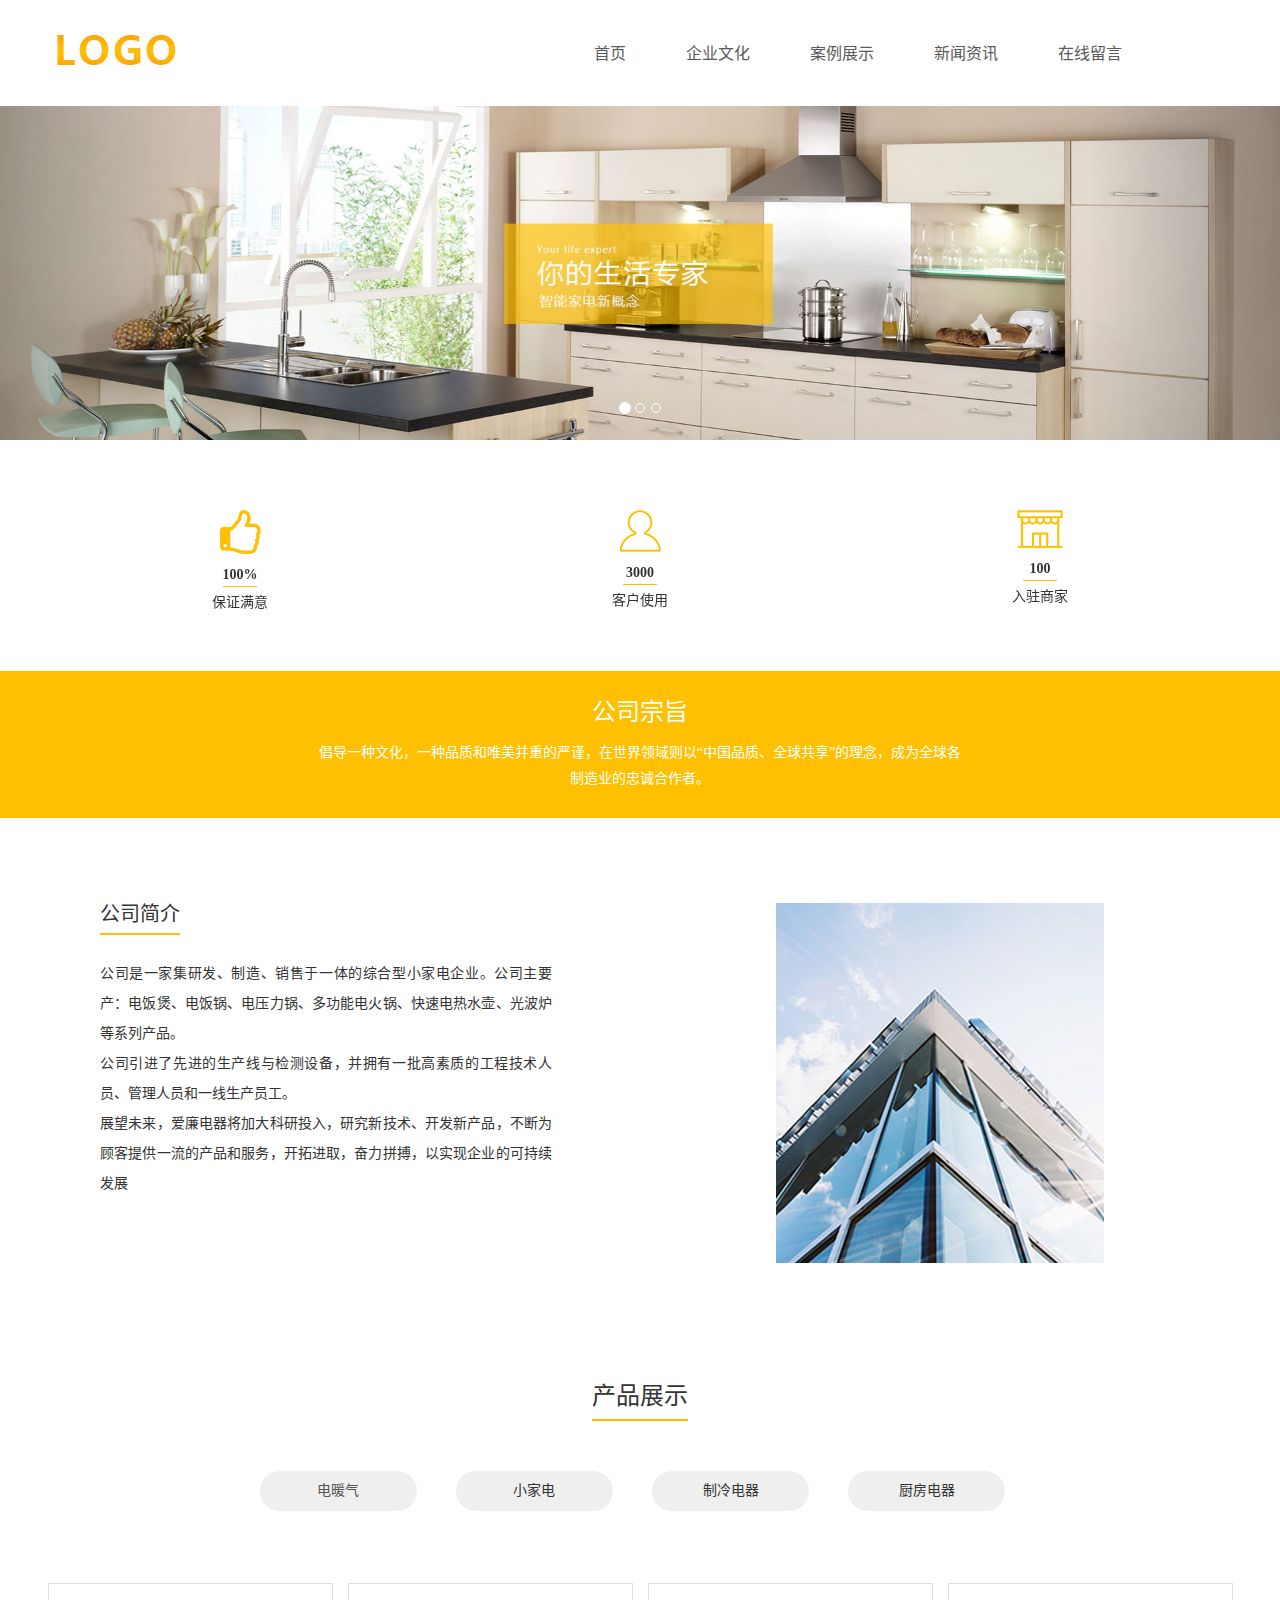
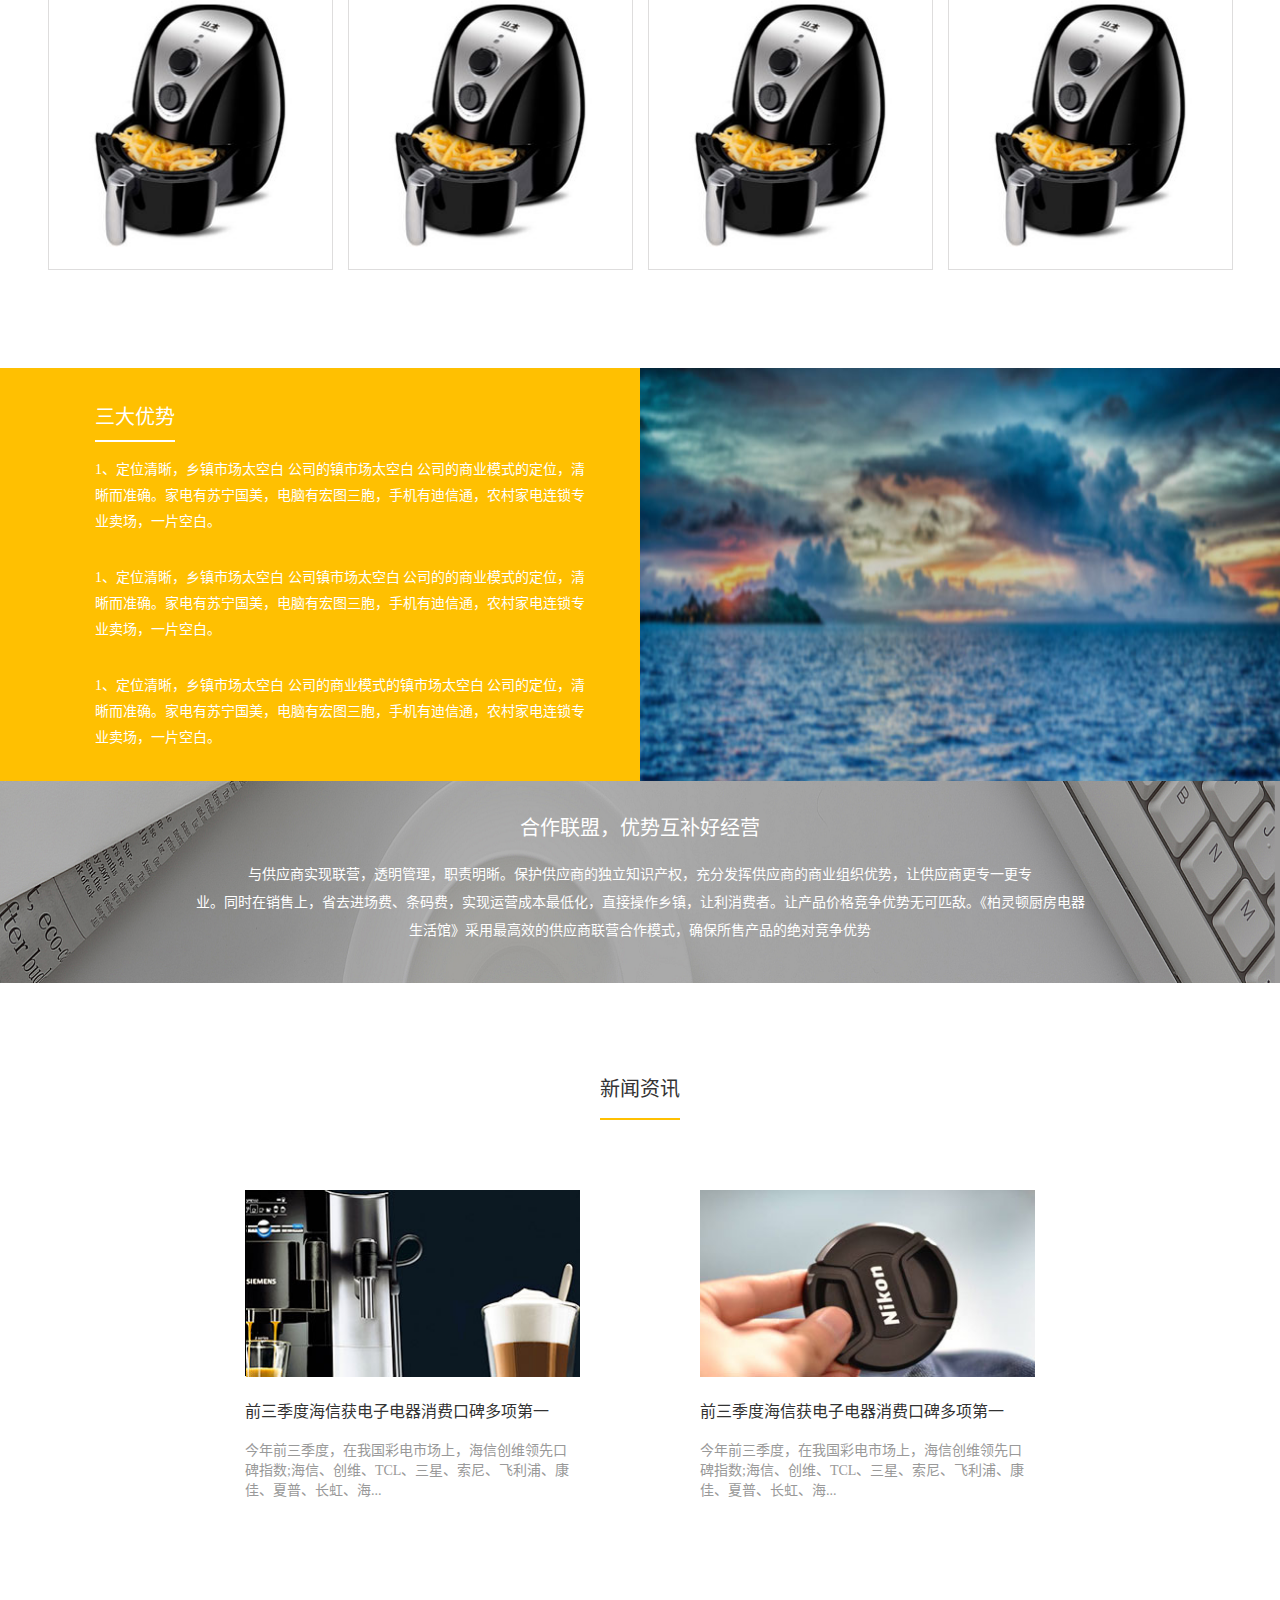
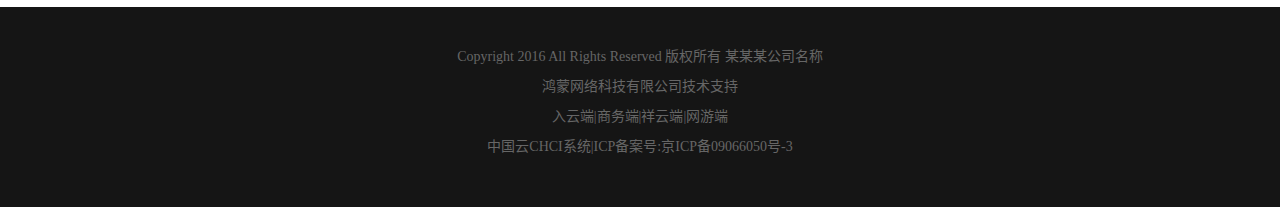
<file: water/index.html>
<!DOCTYPE html>
<html lang="zh-CN">
  <head>
    <meta charset="utf-8">
    <meta http-equiv="X-UA-Compatible" content="IE=edge">
    <meta name="viewport" content="width=device-width, initial-scale=1">
    <!-- 上述3个meta标签*必须*放在最前面，任何其他内容都*必须*跟随其后！ -->
    <title>Bootstrap 101 Template</title>

    <!-- Bootstrap -->
    <link href="images/bootstrap.css" rel="stylesheet">
    <link rel="stylesheet" type="text/css" href="images/style.css"/>

    <!-- HTML5 shim and Respond.js for IE8 support of HTML5 elements and media queries -->
    <!-- WARNING: Respond.js doesn't work if you view the page via file:// -->
    <!--[if lt IE 9]>
      <script src="https://cdn.bootcss.com/html5shiv/3.7.3/html5shiv.min.js"></script>
      <script src="https://cdn.bootcss.com/respond.js/1.4.2/respond.min.js"></script>
    <![endif]-->
  </head>
  <body>
    
    <!--导航条-->
    	
    
	    <div class="container">
	    	<div class="row">
	    		<nav class="navbar navbar-itcts">
					  <div class="container-fluid">
					    <!-- Brand and toggle get grouped for better mobile display -->
					    <div class="navbar-header">
					      <button type="button" class="navbar-toggle collapsed" data-toggle="collapse" data-target="#bs-example-navbar-collapse-1" aria-expanded="false">
					        <span class="sr-only">Toggle navigation</span>
					        <span class="icon-bar"></span>
					        <span class="icon-bar"></span>
					        <span class="icon-bar"></span>
					      </button>
					      <a class="navbar-brand " href="#"><img src="images/logo.jpg"/></a>
					    </div>
					
					    <!-- Collect the nav links, forms, and other content for toggling -->
					    <div class="collapse navbar-collapse" id="bs-example-navbar-collapse-1">
					      <ul class="nav navbar-nav">
					        <li><a href="#">首页</a></li>
					        <li><a href="#">企业文化</a></li>
					        <li><a href="#">案例展示</a></li>
					        <li><a href="#">新闻资讯</a></li>
					        <li><a href="#">在线留言</a></li>
					        
					       
					      </ul>
					      
					    </div><!-- /.navbar-collapse -->
					  </div><!-- /.container-fluid -->
					</nav>
	    	</div>
	    </div>
    <!--banner-->
    <div class="container-fluid">
    	<div class="row">
    		<div id="carousel-example-generic" class="carousel slide" data-ride="carousel">
  <!-- Indicators -->
				  <ol class="carousel-indicators">
				    <li data-target="#carousel-example-generic" data-slide-to="0" class="active"></li>
				    <li data-target="#carousel-example-generic" data-slide-to="1"></li>
				    <li data-target="#carousel-example-generic" data-slide-to="2"></li>
				  </ol>
				
				  <!-- Wrapper for slides -->
				  <div class="carousel-inner" role="listbox">
				    <div class="item active">
				      <img src="images/banner.jpg" alt="...">
				      <div class="carousel-caption">
				      </div>
				    </div>
				    <div class="item">
				      <img src="images/banner.jpg" alt="...">
				      <div class="carousel-caption">
				      </div>
				    </div>
				    <div class="item">
				      <img src="images/banner.jpg" alt="...">
				      <div class="carousel-caption">
				      </div>
				    </div>
				  </div>
				
				  <!-- Controls -->
				  <a class="left carousel-control" href="#carousel-example-generic" role="button" data-slide="prev">

				  </a>
				  <a class="right carousel-control" href="#carousel-example-generic" role="button" data-slide="next">
				   
				  </a>
				</div>
    	</div>
    </div>
    
		<!--main1-->
		
		<div class="container m1">
			<div class="row">
				<ul>
					<li class="col-md-4 col-sm-4 col-xs-4 text-center">
						<div>
							<img src="images/damuzhi.png"/>
						</div>
						<em></em>
						<p>100%</p>
						<span>保证满意</span>
					</li>
					<li class="col-md-4 col-sm-4 col-xs-4 text-center">
						<div>
							<img src="images/ren.png"/>
						</div>
						<em></em>
						<p>3000</p>
						<span>客户使用</span>
					</li>
					<li class="col-md-4 col-sm-4 col-xs-4 text-center">
						<div>
							<img src="images/fang.png"/>
						</div>
						<em></em>
						<p>100</p>
						<span>入驻商家</span>
					</li>
				</ul>
			</div>
		</div>
		
		<!--main2-->
		<div class="container-fluid m2">
			<div class="row">
				<div class="container text-center">
					<h3>公司宗旨</h3>
					<p>倡导一种文化，一种品质和唯美并重的严谨，在世界领域则以“中国品质、全球共享”的理念，成为全球各制造业的忠诚合作者。</p>
				</div>
			</div>
		</div>
	
		<!--main3-->
		<div class="container m3">
			<div class="row">
				<div class="container m3l col-md-6 col-sm-6 col-xs-12">
					<h3>公司简介</h3>
					<p>公司是一家集研发、制造、销售于一体的综合型小家电企业。公司主要产：电饭煲、电饭锅、电压力锅、多功能电火锅、快速电热水壶、光波炉等系列产品。</p>
					<p>公司引进了先进的生产线与检测设备，并拥有一批高素质的工程技术人员、管理人员和一线生产员工。</p>
					<p>展望未来，爱廉电器将加大科研投入，研究新技术、开发新产品，不断为顾客提供一流的产品和服务，开拓进取，奋力拼搏，以实现企业的可持续发展</p>
				</div>
				<div class="container col-md-6 col-sm-6 hidden-xs m3r text-center">
					<img src="images/m3.jpg"/>
				</div>
			</div>
		</div>
	
		<!--main4-->
		<div class="container">
			<div class="row">
				<div class="text-center m4t">
					<h3>产品展示</h3>
				</div>
				<ul class="nav nav-tabs m4 col-md-offset-2 col-md-8 col-sm-12 col-xs-12 text-center" role="tablist">
			    <li role="presentation" class="active"><a href="#home" aria-controls="home" role="tab" data-toggle="tab">电暖气</a></li>
			    <li role="presentation"><a href="#profile" aria-controls="profile" role="tab" data-toggle="tab">小家电</a></li>
			    <li role="presentation"><a href="#messages" aria-controls="messages" role="tab" data-toggle="tab">制冷电器</a></li>
			    <li role="presentation"><a href="#settings" aria-controls="settings" role="tab" data-toggle="tab">厨房电器</a></li>
			  </ul>
			
			  <!-- Tab panes -->
			  <div class="tab-content">
			    <div role="tabpanel" class="tab-pane active" id="home">
			    	<ul>
			    		<li class="col-md-3 col-sm-3 col-xs-6"><a href=""><img src="images/m4.jpg"/></a></li>
			    		<li class="col-md-3 col-sm-3 col-xs-6"><a href=""><img src="images/m4.jpg"/></a></li>
			    		<li class="col-md-3 col-sm-3 col-xs-6"><a href=""><img src="images/m4.jpg"/></a></li>
			    		<li class="col-md-3 col-sm-3 col-xs-6"><a href=""><img src="images/m4.jpg"/></a></li>
			    	</ul>
			    </div>
			    <div role="tabpanel" class="tab-pane" id="profile">
			    	<ul>
			    		<li class="col-md-3 col-sm-3 col-xs-6"><a href=""><img src="images/m4.jpg"/></a></li>
			    		<li class="col-md-3 col-sm-3 col-xs-6"><a href=""><img src="images/m4.jpg"/></a></li>
			    		<li class="col-md-3 col-sm-3 col-xs-6"><a href=""><img src="images/m4.jpg"/></a></li>
			    		<li class="col-md-3 col-sm-3 col-xs-6"><a href=""><img src="images/m4.jpg"/></a></li>
			    	</ul>
			    </div>
			    <div role="tabpanel" class="tab-pane" id="messages">
			    	<ul>
			    		<li class="col-md-3 col-sm-3 col-xs-6"><a href=""><img src="images/m4.jpg"/></a></li>
			    		<li class="col-md-3 col-sm-3 col-xs-6"><a href=""><img src="images/m4.jpg"/></a></li>
			    		<li class="col-md-3 col-sm-3 col-xs-6"><a href=""><img src="images/m4.jpg"/></a></li>
			    		<li class="col-md-3 col-sm-3 col-xs-6"><a href=""><img src="images/m4.jpg"/></a></li>
			    	</ul>
			    </div>
			    <div role="tabpanel" class="tab-pane" id="settings">
			    	<ul>
			    		<li class="col-md-3 col-sm-3 col-xs-6"><a href=""><img src="images/m4.jpg"/></a></li>
			    		<li class="col-md-3 col-sm-3 col-xs-6"><a href=""><img src="images/m4.jpg"/></a></li>
			    		<li class="col-md-3 col-sm-3 col-xs-6"><a href=""><img src="images/m4.jpg"/></a></li>
			    		<li class="col-md-3 col-sm-3 col-xs-6"><a href=""><img src="images/m4.jpg"/></a></li>
			    	</ul>
			    </div>
			  </div>
			
			</div>
		</div>
		
		<!--main5-->
		<div class="container-fluid m5bg">
			<div class="row">
				<div class="container">
					<div class="m5l col-md-6 col-sm-12 col-xs-12">
							<h3>三大优势</h3>
							<p>1、定位清晰，乡镇市场太空白 公司的镇市场太空白 公司的商业模式的定位，清晰而准确。家电有苏宁国美，电脑有宏图三胞，手机有迪信通，农村家电连锁专业卖场，一片空白。</p>
							<p>1、定位清晰，乡镇市场太空白 公司镇市场太空白 公司的的商业模式的定位，清晰而准确。家电有苏宁国美，电脑有宏图三胞，手机有迪信通，农村家电连锁专业卖场，一片空白。</p>
							<p>1、定位清晰，乡镇市场太空白 公司的商业模式的镇市场太空白 公司的定位，清晰而准确。家电有苏宁国美，电脑有宏图三胞，手机有迪信通，农村家电连锁专业卖场，一片空白。</p>
					</div>
				</div>
				
			</div>
		</div>
		
		<!--main6-->
		<div class="container-fluid m6bg">
			<div class="row">
				<div class="container text-center m6">
					<h3>合作联盟，优势互补好经营</h3>
					<p>与供应商实现联营，透明管理，职责明晰。保护供应商的独立知识产权，充分发挥供应商的商业组织优势，让供应商更专一更专</p>
					<p>业。同时在销售上，省去进场费、条码费，实现运营成本最低化，直接操作乡镇，让利消费者。让产品价格竞争优势无可匹敌。《柏灵顿厨房电器</p>
					<p>生活馆》采用最高效的供应商联营合作模式，确保所售产品的绝对竞争优势</p>
				</div>
			</div>
		</div>
		
		<!--main7-->
		
		<div class="container m7bg">
			<div class="m7t">
				<h3>新闻资讯</h3>
			</div>
			<div class="m7">
				<ul>
					<li class="col-md-6 col-sm-6 col-xs-6"><img src="images/m7.jpg"/></li>
					<li class="col-md-6 col-sm-6 col-xs-6"><img src="images/m71.jpg"/></li>
				</ul>
			</div>
			<div class="m7b">
				<ul>
					<li class="col-md-6 col-sm-6 col-xs-6">
						<a href="">
							<h3>前三季度海信获电子电器消费口碑多项第一</h3>
							<p>今年前三季度，在我国彩电市场上，海信创维领先口碑指数;海信、创维、TCL、三星、索尼、飞利浦、康佳、夏普、长虹、海...</p>
						</a>
					</li>
					<li class="col-md-6 col-sm-6 col-xs-6">
						<a href="">
							<h3>前三季度海信获电子电器消费口碑多项第一</h3>
							<p>今年前三季度，在我国彩电市场上，海信创维领先口碑指数;海信、创维、TCL、三星、索尼、飞利浦、康佳、夏普、长虹、海...</p>
						</a>
					</li>
				</ul>
			</div>
		</div>
		
		
		
		
		
		
		<!--foot-->
		<div class="container-fluid text-center foot">
			<div>
				<p>Copyright 2016 All Rights Reserved 版权所有 某某某公司名称</p>
				<p>鸿蒙网络科技有限公司技术支持</p>
				<p><a href="">入云端</a>|商务端|祥云端|网游端</p>
				<p>中国云CHCI系统|ICP备案号:京ICP备09066050号-3</p>
			</div>
		</div>
		
		
		
		
		
		

    <!-- jQuery (necessary for Bootstrap's JavaScript plugins) -->
    <script src="images/jquery.min.js"></script>
    <!-- Include all compiled plugins (below), or include individual files as needed -->
    <script src="images/bootstrap.js"></script>
  </body>
</html>
</file>
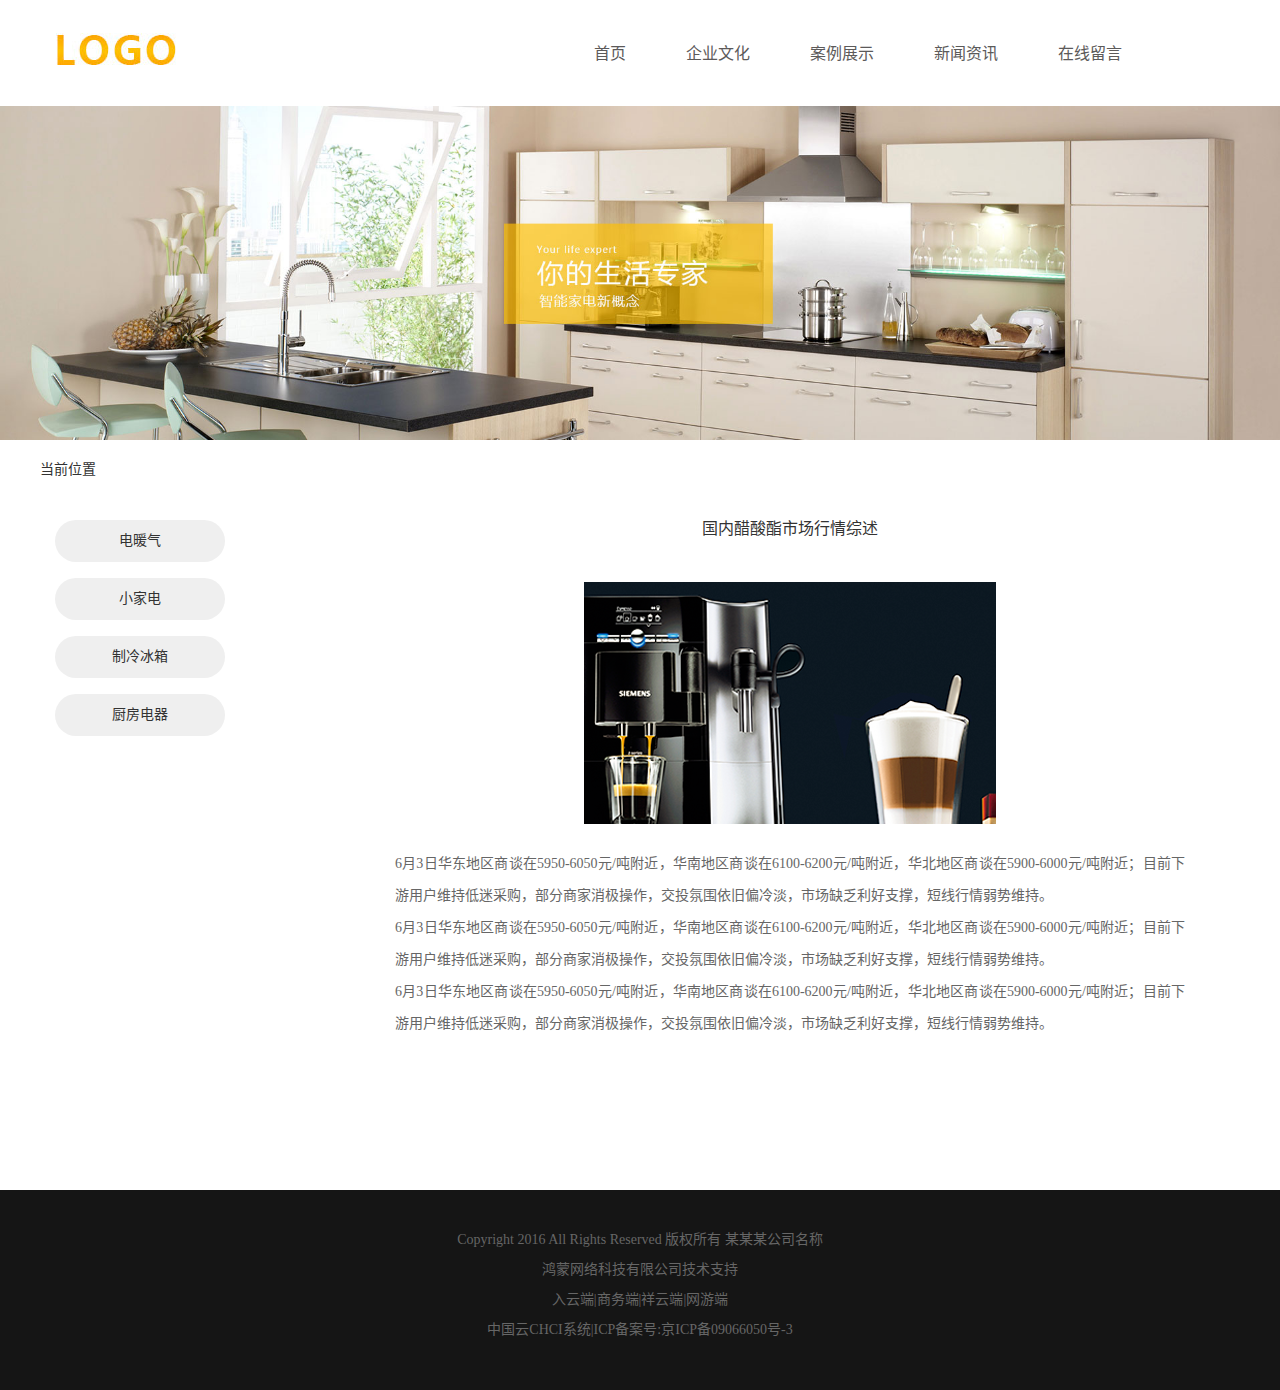
<file: water/page_cp_detail.htm>
<!DOCTYPE html>
<html lang="zh-CN">
  <head>
    <meta charset="utf-8">
    <meta http-equiv="X-UA-Compatible" content="IE=edge">
    <meta name="viewport" content="width=device-width, initial-scale=1">
    <!-- 上述3个meta标签*必须*放在最前面，任何其他内容都*必须*跟随其后！ -->
    <title>Bootstrap 101 Template</title>

    <!-- Bootstrap -->
    <link href="images/bootstrap.css" rel="stylesheet">
    <link rel="stylesheet" type="text/css" href="images/style.css"/>

    <!-- HTML5 shim and Respond.js for IE8 support of HTML5 elements and media queries -->
    <!-- WARNING: Respond.js doesn't work if you view the page via file:// -->
    <!--[if lt IE 9]>
      <script src="https://cdn.bootcss.com/html5shiv/3.7.3/html5shiv.min.js"></script>
      <script src="https://cdn.bootcss.com/respond.js/1.4.2/respond.min.js"></script>
    <![endif]-->
  </head>
  <body>
    
    <!--导航条-->
    	
    
	    <div class="container">
	    	<div class="row">
	    		<nav class="navbar navbar-itcts">
					  <div class="container-fluid">
					    <!-- Brand and toggle get grouped for better mobile display -->
					    <div class="navbar-header">
					      <button type="button" class="navbar-toggle collapsed" data-toggle="collapse" data-target="#bs-example-navbar-collapse-1" aria-expanded="false">
					        <span class="sr-only">Toggle navigation</span>
					        <span class="icon-bar"></span>
					        <span class="icon-bar"></span>
					        <span class="icon-bar"></span>
					      </button>
					      <a class="navbar-brand " href="#"><img src="images/logo.jpg"/></a>
					    </div>
					
					    <!-- Collect the nav links, forms, and other content for toggling -->
					    <div class="collapse navbar-collapse" id="bs-example-navbar-collapse-1">
					      <ul class="nav navbar-nav">
					        <li><a href="#">首页</a></li>
					        <li><a href="#">企业文化</a></li>
					        <li><a href="#">案例展示</a></li>
					        <li><a href="#">新闻资讯</a></li>
					        <li><a href="#">在线留言</a></li>
					        
					       
					      </ul>
					      
					    </div><!-- /.navbar-collapse -->
					  </div><!-- /.container-fluid -->
					</nav>
	    	</div>
	    </div>
    <!--banner-->
    <div class="container-fluid b">
    	<div class="row">
		
		<img src="images/banner.jpg"/>
			
		</div>
	</div>	
		
	<!--当前位置-->	
		<div class="container">
	    	<div class="row">
	    		<div class="col-md-12 col-sm-12 col-xs-12">
	    			<div class="row">
	    				<div class="point"><a>当前位置</a></div>
	    			</div>
	    		</div>
	    	</div>
	    </div>
		<!--图文列表-->
		<div class="container">
			<div class="row">
				
				<!--栏目导航-->
				<div class="lmdh col-md-2 col-sm-3 col-xs-12 text-center">
					<ul>
						<li class="col-md-12 col-sm-12 col-xs-3"><a href="">电暖气</a></li>
						<li class="col-md-12 col-sm-12 col-xs-3"><a href="">小家电</a></li>
						<li class="col-md-12 col-sm-12 col-xs-3"><a href="">制冷冰箱</a></li>
						<li class="col-md-12 col-sm-12 col-xs-3"><a href="">厨房电器</a></li>
					</ul>
				</div>
				
				
				
				<!--图文列表-->
				<div class="twxq col-md-offset-1 col-md-9 col-sm-9 col-xs-12">
					<h5>国内醋酸酯市场行情综述 </h5>
					<img src="images/twxq.png" alt="">
					<p>6月3日华东地区商谈在5950-6050元/吨附近，华南地区商谈在6100-6200元/吨附近，华北地区商谈在5900-6000元/吨附近；目前下游用户维持低迷采购，部分商家消极操作，交投氛围依旧偏冷淡，市场缺乏利好支撑，短线行情弱势维持。</p>
					<p>6月3日华东地区商谈在5950-6050元/吨附近，华南地区商谈在6100-6200元/吨附近，华北地区商谈在5900-6000元/吨附近；目前下游用户维持低迷采购，部分商家消极操作，交投氛围依旧偏冷淡，市场缺乏利好支撑，短线行情弱势维持。</p>
					<p>6月3日华东地区商谈在5950-6050元/吨附近，华南地区商谈在6100-6200元/吨附近，华北地区商谈在5900-6000元/吨附近；目前下游用户维持低迷采购，部分商家消极操作，交投氛围依旧偏冷淡，市场缺乏利好支撑，短线行情弱势维持。</p>
				</div>
			</div>
		</div>
	
	
	
	
	
	
	
	
	
	
	
		<!--foot-->
		<div class="container-fluid text-center foot">
			<div>
				<p>Copyright 2016 All Rights Reserved 版权所有 某某某公司名称</p>
				<p>鸿蒙网络科技有限公司技术支持</p>
				<p><a href="">入云端</a>|商务端|祥云端|网游端</p>
				<p>中国云CHCI系统|ICP备案号:京ICP备09066050号-3</p>
			</div>
		</div>
		
		
		
		
		
		

    <!-- jQuery (necessary for Bootstrap's JavaScript plugins) -->
    <script src="images/jquery.min.js"></script>
    <!-- Include all compiled plugins (below), or include individual files as needed -->
    <script src="images/bootstrap.js"></script>
  </body>
</html>
</file>
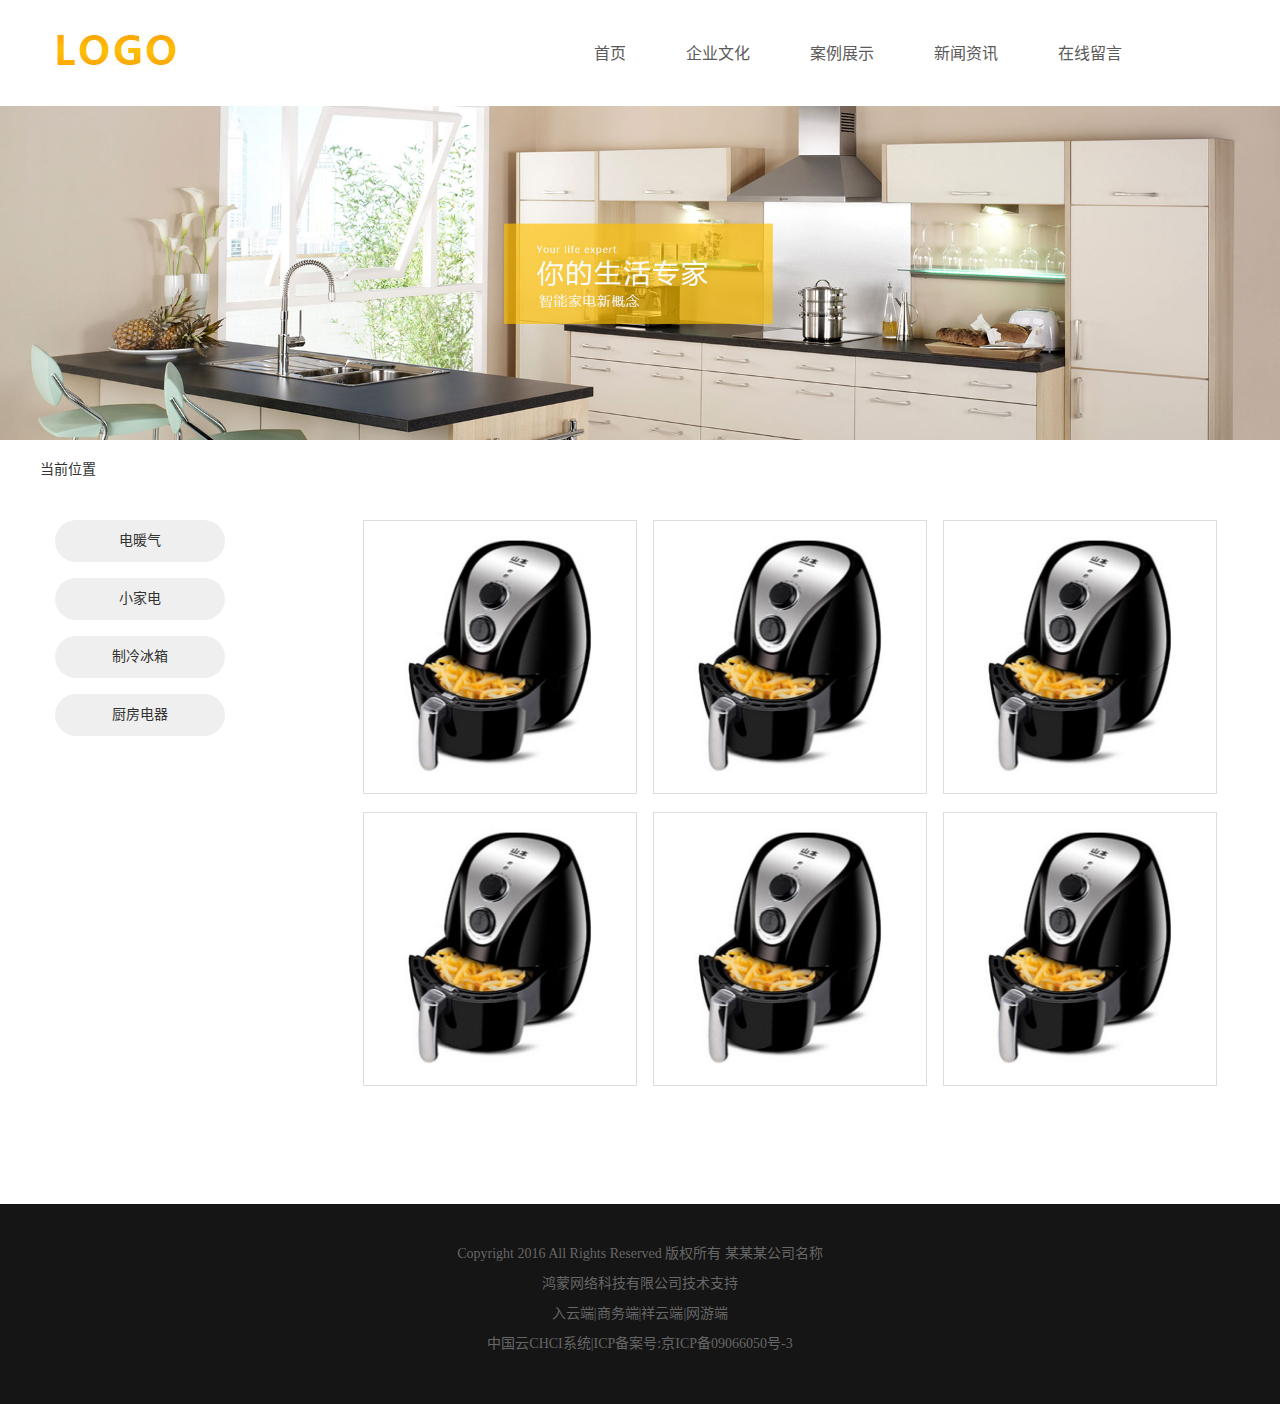
<file: water/page_cp_query.htm>
<!DOCTYPE html>
<html lang="zh-CN">
  <head>
    <meta charset="utf-8">
    <meta http-equiv="X-UA-Compatible" content="IE=edge">
    <meta name="viewport" content="width=device-width, initial-scale=1">
    <!-- 上述3个meta标签*必须*放在最前面，任何其他内容都*必须*跟随其后！ -->
    <title>Bootstrap 101 Template</title>

    <!-- Bootstrap -->
    <link href="images/bootstrap.css" rel="stylesheet">
    <link rel="stylesheet" type="text/css" href="images/style.css"/>

    <!-- HTML5 shim and Respond.js for IE8 support of HTML5 elements and media queries -->
    <!-- WARNING: Respond.js doesn't work if you view the page via file:// -->
    <!--[if lt IE 9]>
      <script src="https://cdn.bootcss.com/html5shiv/3.7.3/html5shiv.min.js"></script>
      <script src="https://cdn.bootcss.com/respond.js/1.4.2/respond.min.js"></script>
    <![endif]-->
  </head>
  <body>
    
    <!--导航条-->
    	
    
	    <div class="container">
	    	<div class="row">
	    		<nav class="navbar navbar-itcts">
					  <div class="container-fluid">
					    <!-- Brand and toggle get grouped for better mobile display -->
					    <div class="navbar-header">
					      <button type="button" class="navbar-toggle collapsed" data-toggle="collapse" data-target="#bs-example-navbar-collapse-1" aria-expanded="false">
					        <span class="sr-only">Toggle navigation</span>
					        <span class="icon-bar"></span>
					        <span class="icon-bar"></span>
					        <span class="icon-bar"></span>
					      </button>
					      <a class="navbar-brand " href="#"><img src="images/logo.jpg"/></a>
					    </div>
					
					    <!-- Collect the nav links, forms, and other content for toggling -->
					    <div class="collapse navbar-collapse" id="bs-example-navbar-collapse-1">
					      <ul class="nav navbar-nav">
					        <li><a href="#">首页</a></li>
					        <li><a href="#">企业文化</a></li>
					        <li><a href="#">案例展示</a></li>
					        <li><a href="#">新闻资讯</a></li>
					        <li><a href="#">在线留言</a></li>
					        
					       
					      </ul>
					      
					    </div><!-- /.navbar-collapse -->
					  </div><!-- /.container-fluid -->
					</nav>
	    	</div>
	    </div>
    <!--banner-->
    <div class="container-fluid b">
    	<div class="row">
		
		<img src="images/banner.jpg"/>
			
		</div>
	</div>	
		
	<!--当前位置-->	
		<div class="container">
	    	<div class="row">
	    		<div class="col-md-12 col-sm-12 col-xs-12">
	    			<div class="row">
	    				<div class="point"><a>当前位置</a></div>
	    			</div>
	    		</div>
	    	</div>
	    </div>
		<!--图文列表-->
		<div class="container">
			<div class="row">
				
				<!--栏目导航-->
				<div class="lmdh col-md-2 col-sm-3 col-xs-12 text-center">
					<ul>
						<li class="col-md-12 col-sm-12 col-xs-3"><a href="">电暖气</a></li>
						<li class="col-md-12 col-sm-12 col-xs-3"><a href="">小家电</a></li>
						<li class="col-md-12 col-sm-12 col-xs-3"><a href="">制冷冰箱</a></li>
						<li class="col-md-12 col-sm-12 col-xs-3"><a href="">厨房电器</a></li>
					</ul>
				</div>
				
				
				
				<!--图文列表-->
				<div class="tw col-md-offset-1 col-md-9 col-sm-9 col-xs-12">
					<ul class="">
						<li class="col-md-4 col-sm-4 col-xs-4"><a href=""><img src="images/m4.jpg"/></a></li>
						<li class="col-md-4 col-sm-4 col-xs-4"><a href=""><img src="images/m4.jpg"/></a></li>
						<li class="col-md-4 col-sm-4 col-xs-4"><a href=""><img src="images/m4.jpg"/></a></li>
						<li class="col-md-4 col-sm-4 col-xs-4"><a href=""><img src="images/m4.jpg"/></a></li>
						<li class="col-md-4 col-sm-4 col-xs-4"><a href=""><img src="images/m4.jpg"/></a></li>
						<li class="col-md-4 col-sm-4 col-xs-4"><a href=""><img src="images/m4.jpg"/></a></li>
					</ul>
					<div class="page">
		  			
		  				<span>{#PagesInfo#}</span>	&nbsp;&nbsp;&nbsp;<span class="pages">{#ShowPages#}</span>
		  			
		  			</div>
				</div>
			</div>
		</div>
	
	
	
	
	
	
	
	
	
	
	
		<!--foot-->
		<div class="container-fluid text-center foot">
			<div>
				<p>Copyright 2016 All Rights Reserved 版权所有 某某某公司名称</p>
				<p>鸿蒙网络科技有限公司技术支持</p>
				<p><a href="">入云端</a>|商务端|祥云端|网游端</p>
				<p>中国云CHCI系统|ICP备案号:京ICP备09066050号-3</p>
			</div>
		</div>
		
		
		
		
		
		

    <!-- jQuery (necessary for Bootstrap's JavaScript plugins) -->
    <script src="images/jquery.min.js"></script>
    <!-- Include all compiled plugins (below), or include individual files as needed -->
    <script src="images/bootstrap.js"></script>
  </body>
</html>
</file>
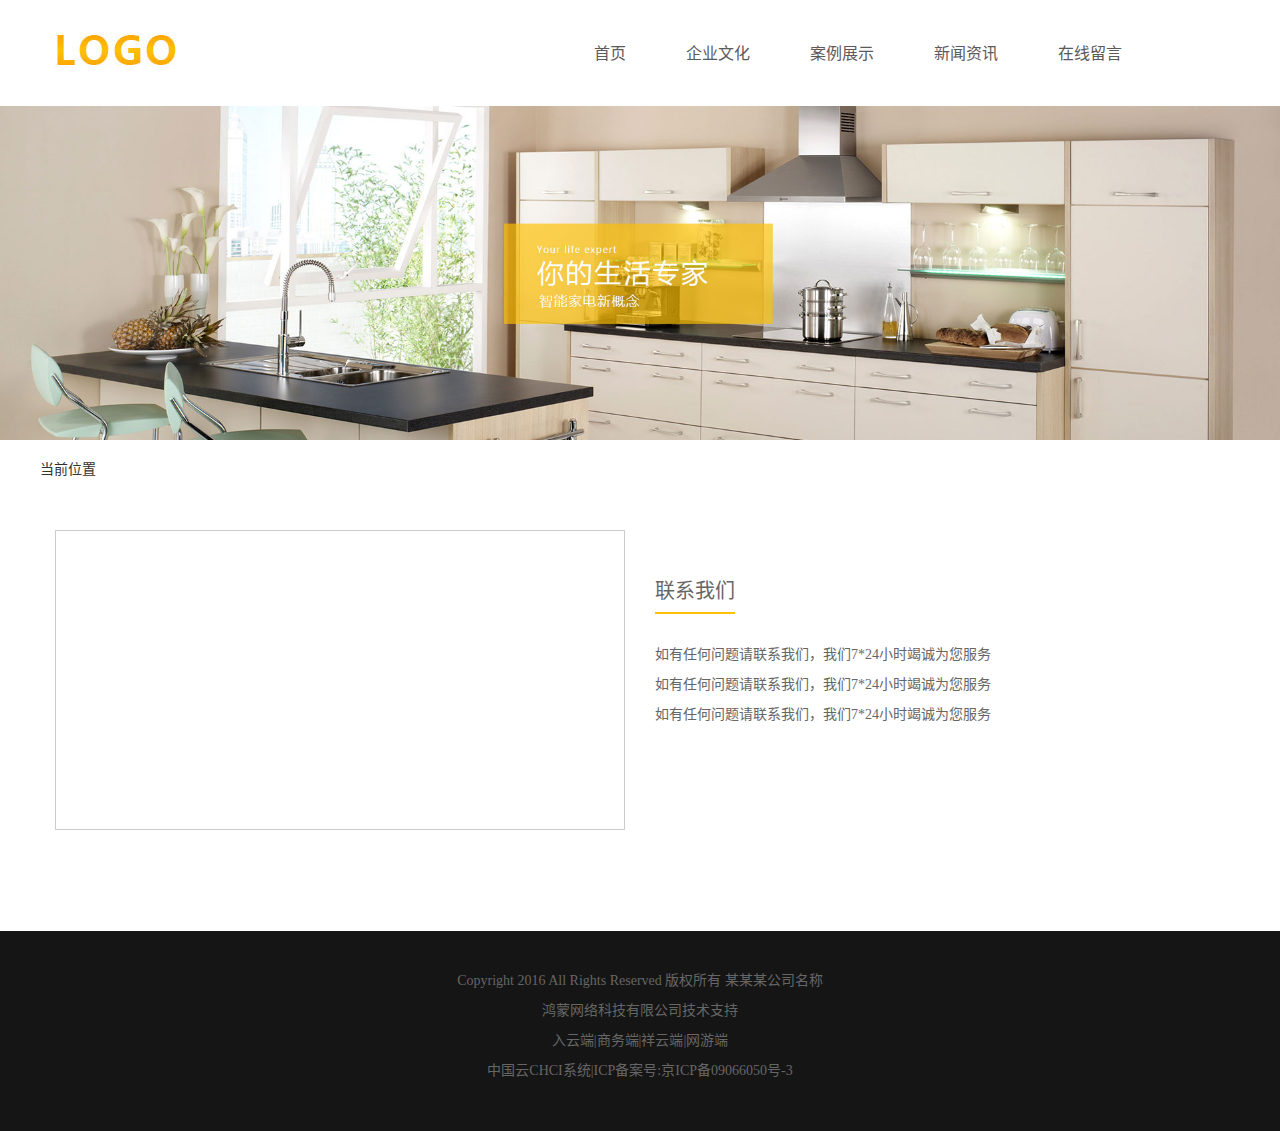
<file: water/page_form.htm>
<!DOCTYPE html>
<html lang="zh-CN">
  <head>
    <meta charset="utf-8">
    <meta http-equiv="X-UA-Compatible" content="IE=edge">
    <meta name="viewport" content="width=device-width, initial-scale=1">
    <!-- 上述3个meta标签*必须*放在最前面，任何其他内容都*必须*跟随其后！ -->
    <title>Bootstrap 101 Template</title>

    <!-- Bootstrap -->
    <link href="images/bootstrap.css" rel="stylesheet">
    <link rel="stylesheet" type="text/css" href="images/style.css"/>

    <!-- HTML5 shim and Respond.js for IE8 support of HTML5 elements and media queries -->
    <!-- WARNING: Respond.js doesn't work if you view the page via file:// -->
    <!--[if lt IE 9]>
      <script src="https://cdn.bootcss.com/html5shiv/3.7.3/html5shiv.min.js"></script>
      <script src="https://cdn.bootcss.com/respond.js/1.4.2/respond.min.js"></script>
    <![endif]-->
  </head>
  <body>
    
    <!--导航条-->
    	
    
	    <div class="container">
	    	<div class="row">
	    		<nav class="navbar navbar-itcts">
					  <div class="container-fluid">
					    <!-- Brand and toggle get grouped for better mobile display -->
					    <div class="navbar-header">
					      <button type="button" class="navbar-toggle collapsed" data-toggle="collapse" data-target="#bs-example-navbar-collapse-1" aria-expanded="false">
					        <span class="sr-only">Toggle navigation</span>
					        <span class="icon-bar"></span>
					        <span class="icon-bar"></span>
					        <span class="icon-bar"></span>
					      </button>
					      <a class="navbar-brand " href="#"><img src="images/logo.jpg"/></a>
					    </div>
					
					    <!-- Collect the nav links, forms, and other content for toggling -->
					    <div class="collapse navbar-collapse" id="bs-example-navbar-collapse-1">
					      <ul class="nav navbar-nav">
					        <li><a href="#">首页</a></li>
					        <li><a href="#">企业文化</a></li>
					        <li><a href="#">案例展示</a></li>
					        <li><a href="#">新闻资讯</a></li>
					        <li><a href="#">在线留言</a></li>
					        
					       
					      </ul>
					      
					    </div><!-- /.navbar-collapse -->
					  </div><!-- /.container-fluid -->
					</nav>
	    	</div>
	    </div>
    <!--banner-->
    <div class="container-fluid b">
    	<div class="row">
		
		<img src="images/banner.jpg"/>
			
		</div>
	</div>	
		
	<!--当前位置-->	
		<div class="container">
	    	<div class="row">
	    		<div class="col-md-12 col-sm-12 col-xs-12">
	    			<div class="row">
	    				<div class="point"><a>当前位置</a></div>
	    			</div>
	    		</div>
	    	</div>
	    </div>
		<!--图文列表-->
		<div class="container">
			<div class="row">
			<!--地图-->	
			<div class="col-md-6 col-sm-12 col-xs-12 ">
						
					
				
				
						<!--引用百度地图API-->
						<style type="text/css">
						    html,body{margin:0;padding:0;}
						    .iw_poi_title {color:#CC5522;font-size:14px;font-weight:bold;overflow:hidden;padding-right:13px;white-space:nowrap}
						    .iw_poi_content {font:12px arial,sans-serif;overflow:visible;padding-top:4px;white-space:-moz-pre-wrap;word-wrap:break-word}
						</style>
						<script type="text/javascript" src="http://api.map.baidu.com/api?key=&v=1.1&services=true"></script>
						</head>
						
						<body>
						  <!--百度地图容器-->
						  <div style="width:100%;height:300px;border:#ccc solid 1px; margin-top: 10px;" id="dituContent"></div>
						</body>
						<script type="text/javascript">
						    //创建和初始化地图函数：
						    function initMap(){
						        createMap();//创建地图
						        setMapEvent();//设置地图事件
						        addMapControl();//向地图添加控件
						        addMarker();//向地图中添加marker
						    }
						    
						    //创建地图函数：
						    function createMap(){
						        var map = new BMap.Map("dituContent");//在百度地图容器中创建一个地图
						        var point = new BMap.Point(116.0144,39.49255);//定义一个中心点坐标
						        map.centerAndZoom(point,18);//设定地图的中心点和坐标并将地图显示在地图容器中
						        window.map = map;//将map变量存储在全局
						    }
						    
						    //地图事件设置函数：
						    function setMapEvent(){
						        map.enableDragging();//启用地图拖拽事件，默认启用(可不写)
						        map.enableScrollWheelZoom();//启用地图滚轮放大缩小
						        map.enableDoubleClickZoom();//启用鼠标双击放大，默认启用(可不写)
						        map.enableKeyboard();//启用键盘上下左右键移动地图
						    }
						    
						    //地图控件添加函数：
						    function addMapControl(){
						        //向地图中添加缩放控件
							var ctrl_nav = new BMap.NavigationControl({anchor:BMAP_ANCHOR_TOP_LEFT,type:BMAP_NAVIGATION_CONTROL_LARGE});
							map.addControl(ctrl_nav);
						        //向地图中添加缩略图控件
							var ctrl_ove = new BMap.OverviewMapControl({anchor:BMAP_ANCHOR_BOTTOM_RIGHT,isOpen:1});
							map.addControl(ctrl_ove);
						        //向地图中添加比例尺控件
							var ctrl_sca = new BMap.ScaleControl({anchor:BMAP_ANCHOR_BOTTOM_LEFT});
							map.addControl(ctrl_sca);
						    }
						    
						    //标注点数组
						    var markerArr = [{title:"我的标记",content:"我的备注",point:"116.013937|39.492752",isOpen:0,icon:{w:21,h:21,l:0,t:0,x:6,lb:5}}
								 ];
						    //创建marker
						    function addMarker(){
						        for(var i=0;i<markerArr.length;i++){
						            var json = markerArr[i];
						            var p0 = json.point.split("|")[0];
						            var p1 = json.point.split("|")[1];
						            var point = new BMap.Point(p0,p1);
									var iconImg = createIcon(json.icon);
						            var marker = new BMap.Marker(point,{icon:iconImg});
									var iw = createInfoWindow(i);
									var label = new BMap.Label(json.title,{"offset":new BMap.Size(json.icon.lb-json.icon.x+10,-20)});
									marker.setLabel(label);
						            map.addOverlay(marker);
						            label.setStyle({
						                        borderColor:"#808080",
						                        color:"#333",
						                        cursor:"pointer"
						            });
									
									(function(){
										var index = i;
										var _iw = createInfoWindow(i);
										var _marker = marker;
										_marker.addEventListener("click",function(){
										    this.openInfoWindow(_iw);
									    });
									    _iw.addEventListener("open",function(){
										    _marker.getLabel().hide();
									    })
									    _iw.addEventListener("close",function(){
										    _marker.getLabel().show();
									    })
										label.addEventListener("click",function(){
										    _marker.openInfoWindow(_iw);
									    })
										if(!!json.isOpen){
											label.hide();
											_marker.openInfoWindow(_iw);
										}
									})()
						        }
						    }
						    //创建InfoWindow
						    function createInfoWindow(i){
						        var json = markerArr[i];
						        var iw = new BMap.InfoWindow("<b class='iw_poi_title' title='" + json.title + "'>" + json.title + "</b><div class='iw_poi_content'>"+json.content+"</div>");
						        return iw;
						    }
						    //创建一个Icon
						    function createIcon(json){
						        var icon = new BMap.Icon("http://app.baidu.com/map/images/us_mk_icon.png", new BMap.Size(json.w,json.h),{imageOffset: new BMap.Size(-json.l,-json.t),infoWindowOffset:new BMap.Size(json.lb+5,1),offset:new BMap.Size(json.x,json.h)})
						        return icon;
						    }
						    
						    initMap();//创建和初始化地图
						</script>
				
						
						
				
				</div>
			
				<!--联系我们-->
				
				<div class="lx col-md-6 col-sm-12 col-xs-12 ">
					<h3>联系我们</h3>
					<p>如有任何问题请联系我们，我们7*24小时竭诚为您服务</p>
					<p>如有任何问题请联系我们，我们7*24小时竭诚为您服务</p>
					<p>如有任何问题请联系我们，我们7*24小时竭诚为您服务</p>
				</div>
				<div class="col-md-12 col-sm-12 col-xs-12">
					
				</div>
			</div>
		</div>
	
	
	
	
	
	
	
	
	
	
	
		<!--foot-->
		<div class="container-fluid text-center foot">
			<div>
				<p>Copyright 2016 All Rights Reserved 版权所有 某某某公司名称</p>
				<p>鸿蒙网络科技有限公司技术支持</p>
				<p><a href="">入云端</a>|商务端|祥云端|网游端</p>
				<p>中国云CHCI系统|ICP备案号:京ICP备09066050号-3</p>
			</div>
		</div>
		
		
		
		
		
		

    <!-- jQuery (necessary for Bootstrap's JavaScript plugins) -->
    <script src="images/jquery.min.js"></script>
    <!-- Include all compiled plugins (below), or include individual files as needed -->
    <script src="images/bootstrap.js"></script>
  </body>
</html>
</file>
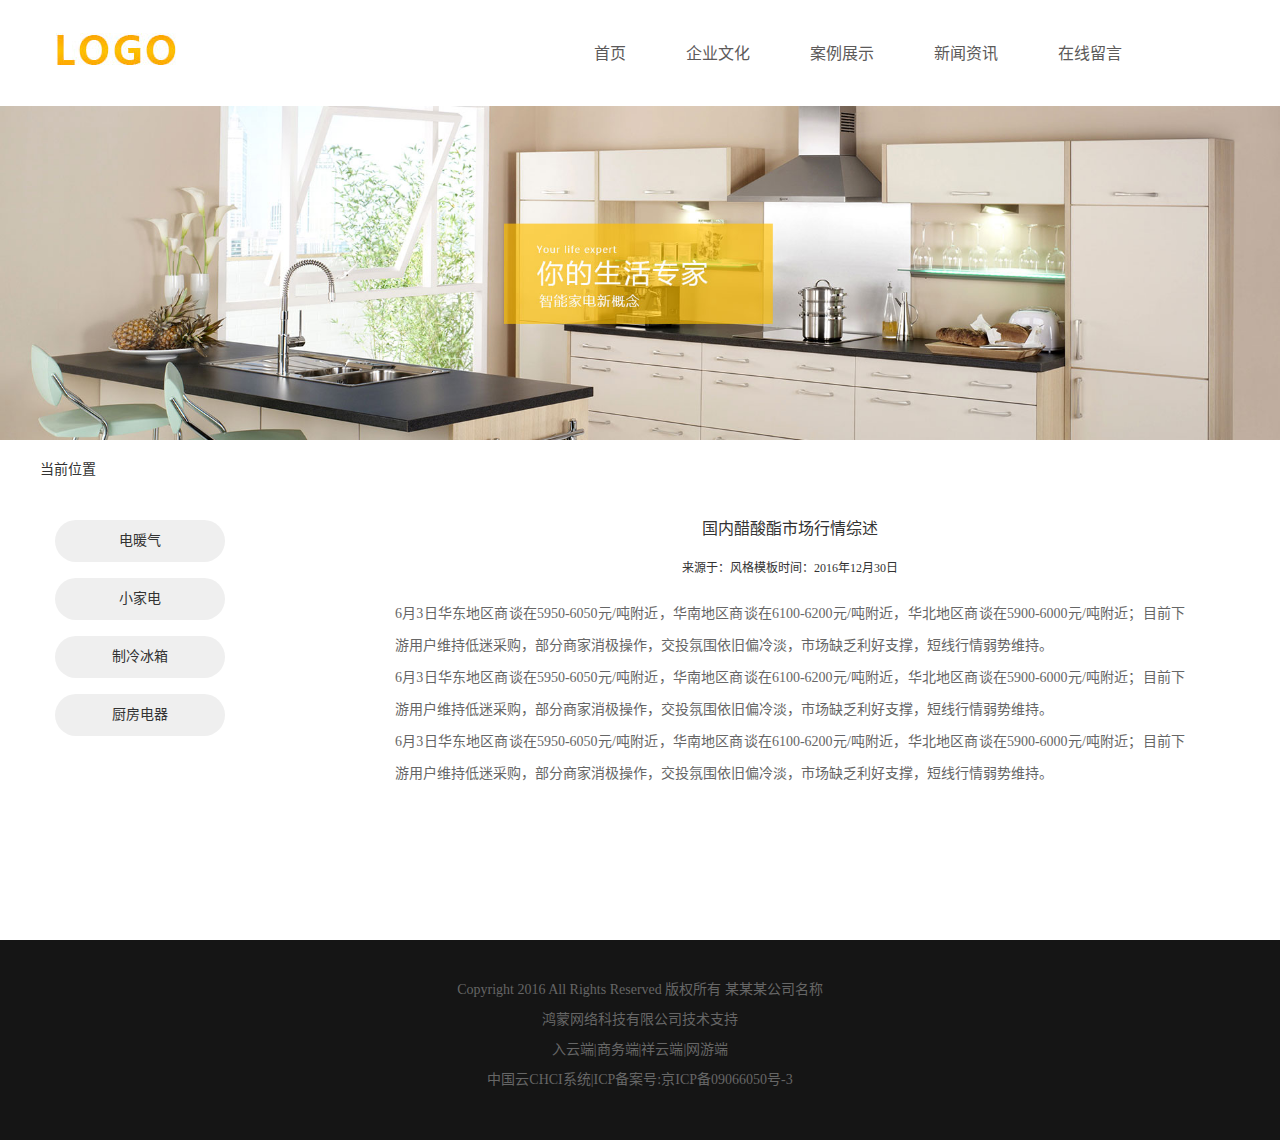
<file: water/page_news_detail.htm>
<!DOCTYPE html>
<html lang="zh-CN">
  <head>
    <meta charset="utf-8">
    <meta http-equiv="X-UA-Compatible" content="IE=edge">
    <meta name="viewport" content="width=device-width, initial-scale=1">
    <!-- 上述3个meta标签*必须*放在最前面，任何其他内容都*必须*跟随其后！ -->
    <title>Bootstrap 101 Template</title>

    <!-- Bootstrap -->
    <link href="images/bootstrap.css" rel="stylesheet">
    <link rel="stylesheet" type="text/css" href="images/style.css"/>

    <!-- HTML5 shim and Respond.js for IE8 support of HTML5 elements and media queries -->
    <!-- WARNING: Respond.js doesn't work if you view the page via file:// -->
    <!--[if lt IE 9]>
      <script src="https://cdn.bootcss.com/html5shiv/3.7.3/html5shiv.min.js"></script>
      <script src="https://cdn.bootcss.com/respond.js/1.4.2/respond.min.js"></script>
    <![endif]-->
  </head>
  <body>
    
    <!--导航条-->
    	
    
	    <div class="container">
	    	<div class="row">
	    		<nav class="navbar navbar-itcts">
					  <div class="container-fluid">
					    <!-- Brand and toggle get grouped for better mobile display -->
					    <div class="navbar-header">
					      <button type="button" class="navbar-toggle collapsed" data-toggle="collapse" data-target="#bs-example-navbar-collapse-1" aria-expanded="false">
					        <span class="sr-only">Toggle navigation</span>
					        <span class="icon-bar"></span>
					        <span class="icon-bar"></span>
					        <span class="icon-bar"></span>
					      </button>
					      <a class="navbar-brand " href="#"><img src="images/logo.jpg"/></a>
					    </div>
					
					    <!-- Collect the nav links, forms, and other content for toggling -->
					    <div class="collapse navbar-collapse" id="bs-example-navbar-collapse-1">
					      <ul class="nav navbar-nav">
					        <li><a href="#">首页</a></li>
					        <li><a href="#">企业文化</a></li>
					        <li><a href="#">案例展示</a></li>
					        <li><a href="#">新闻资讯</a></li>
					        <li><a href="#">在线留言</a></li>
					        
					       
					      </ul>
					      
					    </div><!-- /.navbar-collapse -->
					  </div><!-- /.container-fluid -->
					</nav>
	    	</div>
	    </div>
    <!--banner-->
    <div class="container-fluid b">
    	<div class="row">
		
		<img src="images/banner.jpg"/>
			
		</div>
	</div>	
		
	<!--当前位置-->	
		<div class="container">
	    	<div class="row">
	    		<div class="col-md-12 col-sm-12 col-xs-12">
	    			<div class="row">
	    				<div class="point"><a>当前位置</a></div>
	    			</div>
	    		</div>
	    	</div>
	    </div>
		<!--图文列表-->
		<div class="container">
			<div class="row">
				
				<!--栏目导航-->
				<div class="lmdh col-md-2 col-sm-3 col-xs-12 text-center">
					<ul>
						<li class="col-md-12 col-sm-12 col-xs-3"><a href="">电暖气</a></li>
						<li class="col-md-12 col-sm-12 col-xs-3"><a href="">小家电</a></li>
						<li class="col-md-12 col-sm-12 col-xs-3"><a href="">制冷冰箱</a></li>
						<li class="col-md-12 col-sm-12 col-xs-3"><a href="">厨房电器</a></li>
					</ul>
				</div>
				
				
				
				<!--图文列表-->
				<div class="twxq col-md-offset-1 col-md-9 col-sm-9 col-xs-12">
					<h5>国内醋酸酯市场行情综述 </h5>
					<a href="#"><spqn>来源于：风格模板</spqn><span>时间：2016年12月30日</span></a>
					<p>6月3日华东地区商谈在5950-6050元/吨附近，华南地区商谈在6100-6200元/吨附近，华北地区商谈在5900-6000元/吨附近；目前下游用户维持低迷采购，部分商家消极操作，交投氛围依旧偏冷淡，市场缺乏利好支撑，短线行情弱势维持。</p>
					<p>6月3日华东地区商谈在5950-6050元/吨附近，华南地区商谈在6100-6200元/吨附近，华北地区商谈在5900-6000元/吨附近；目前下游用户维持低迷采购，部分商家消极操作，交投氛围依旧偏冷淡，市场缺乏利好支撑，短线行情弱势维持。</p>
					<p>6月3日华东地区商谈在5950-6050元/吨附近，华南地区商谈在6100-6200元/吨附近，华北地区商谈在5900-6000元/吨附近；目前下游用户维持低迷采购，部分商家消极操作，交投氛围依旧偏冷淡，市场缺乏利好支撑，短线行情弱势维持。</p>
				</div>
			</div>
		</div>
	
	
	
	
	
	
	
	
	
	
	
		<!--foot-->
		<div class="container-fluid text-center foot">
			<div>
				<p>Copyright 2016 All Rights Reserved 版权所有 某某某公司名称</p>
				<p>鸿蒙网络科技有限公司技术支持</p>
				<p><a href="">入云端</a>|商务端|祥云端|网游端</p>
				<p>中国云CHCI系统|ICP备案号:京ICP备09066050号-3</p>
			</div>
		</div>
		
		
		
		
		
		

    <!-- jQuery (necessary for Bootstrap's JavaScript plugins) -->
    <script src="images/jquery.min.js"></script>
    <!-- Include all compiled plugins (below), or include individual files as needed -->
    <script src="images/bootstrap.js"></script>
  </body>
</html>
</file>
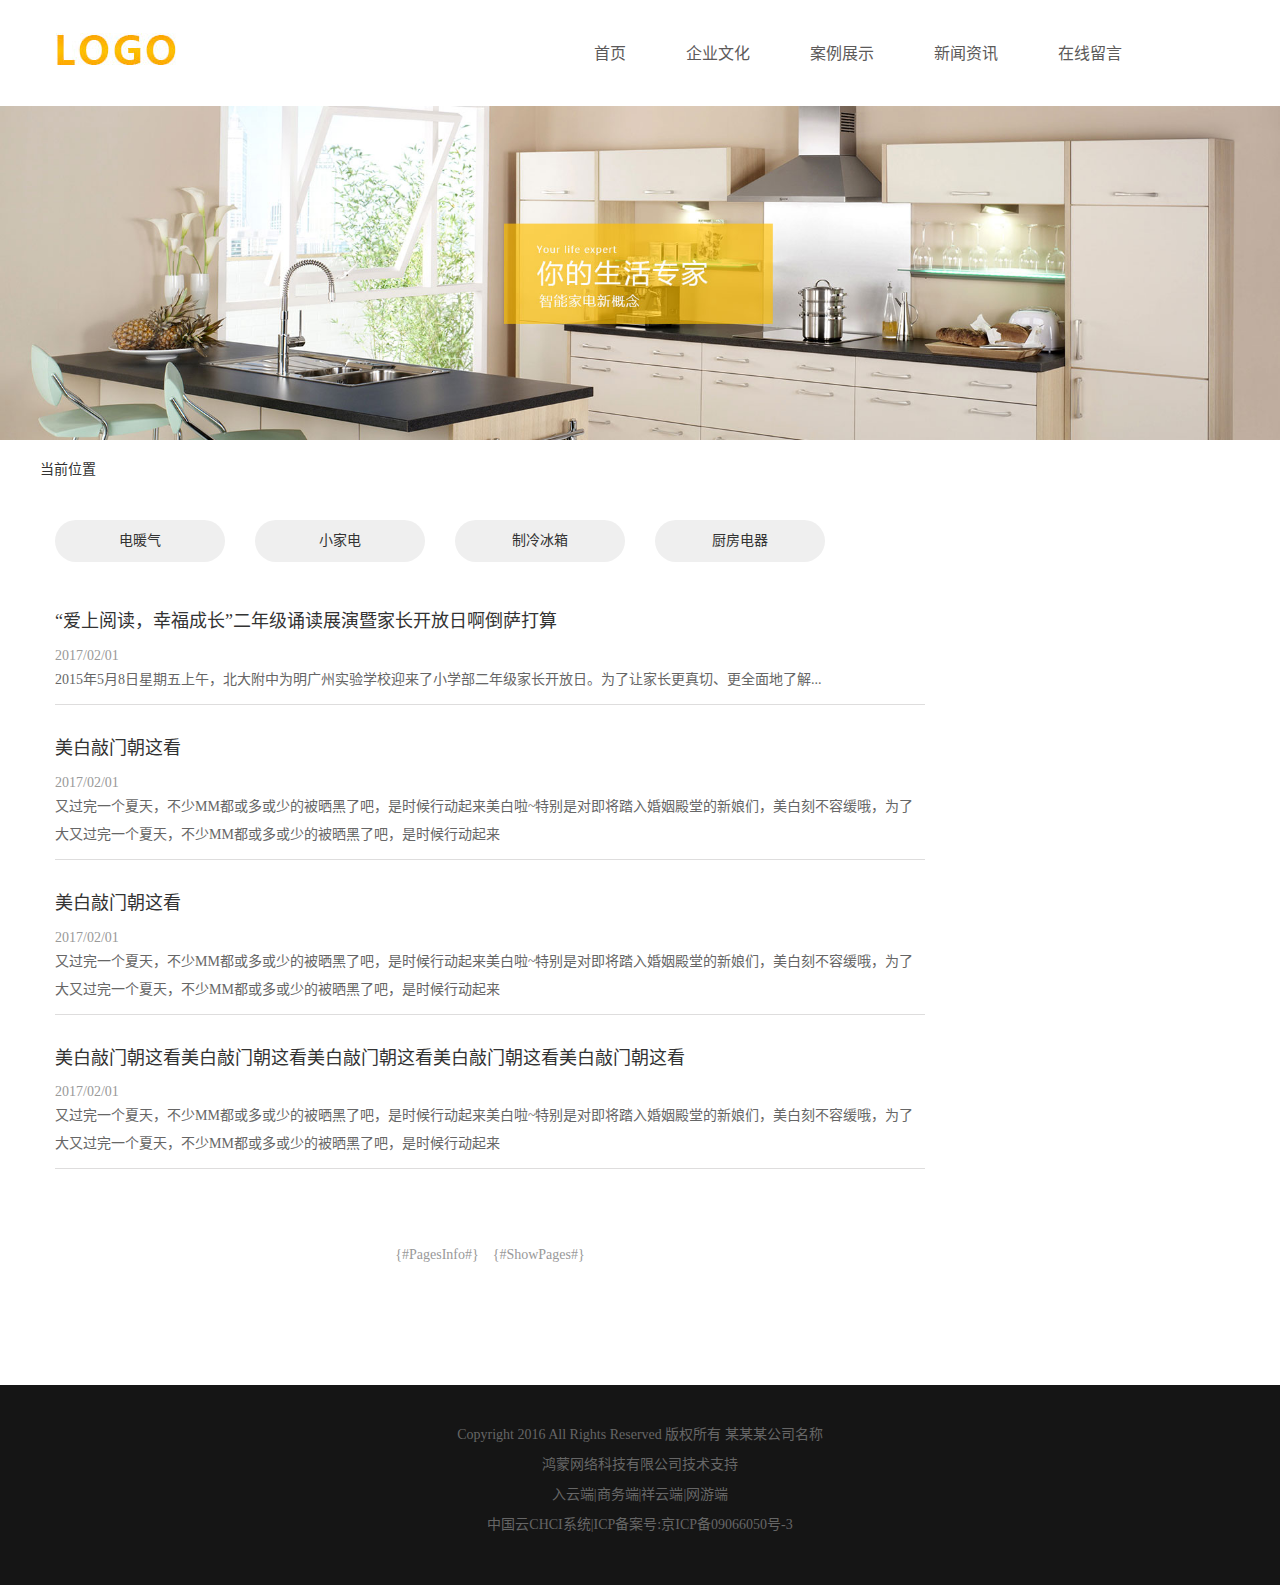
<file: water/page_news_query.htm>
<!DOCTYPE html>
<html lang="zh-CN">
  <head>
    <meta charset="utf-8">
    <meta http-equiv="X-UA-Compatible" content="IE=edge">
    <meta name="viewport" content="width=device-width, initial-scale=1">
    <!-- 上述3个meta标签*必须*放在最前面，任何其他内容都*必须*跟随其后！ -->
    <title>Bootstrap 101 Template</title>

    <!-- Bootstrap -->
    <link href="images/bootstrap.css" rel="stylesheet">
    <link rel="stylesheet" type="text/css" href="images/style.css"/>

    <!-- HTML5 shim and Respond.js for IE8 support of HTML5 elements and media queries -->
    <!-- WARNING: Respond.js doesn't work if you view the page via file:// -->
    <!--[if lt IE 9]>
      <script src="https://cdn.bootcss.com/html5shiv/3.7.3/html5shiv.min.js"></script>
      <script src="https://cdn.bootcss.com/respond.js/1.4.2/respond.min.js"></script>
    <![endif]-->
  </head>
  <body>
    
    <!--导航条-->
    	
    
	    <div class="container">
	    	<div class="row">
	    		<nav class="navbar navbar-itcts">
					  <div class="container-fluid">
					    <!-- Brand and toggle get grouped for better mobile display -->
					    <div class="navbar-header">
					      <button type="button" class="navbar-toggle collapsed" data-toggle="collapse" data-target="#bs-example-navbar-collapse-1" aria-expanded="false">
					        <span class="sr-only">Toggle navigation</span>
					        <span class="icon-bar"></span>
					        <span class="icon-bar"></span>
					        <span class="icon-bar"></span>
					      </button>
					      <a class="navbar-brand " href="#"><img src="images/logo.jpg"/></a>
					    </div>
					
					    <!-- Collect the nav links, forms, and other content for toggling -->
					    <div class="collapse navbar-collapse" id="bs-example-navbar-collapse-1">
					      <ul class="nav navbar-nav">
					        <li><a href="#">首页</a></li>
					        <li><a href="#">企业文化</a></li>
					        <li><a href="#">案例展示</a></li>
					        <li><a href="#">新闻资讯</a></li>
					        <li><a href="#">在线留言</a></li>
					        
					       
					      </ul>
					      
					    </div><!-- /.navbar-collapse -->
					  </div><!-- /.container-fluid -->
					</nav>
	    	</div>
	    </div>
    <!--banner-->
    <div class="container-fluid b">
    	<div class="row">
		
		<img src="images/banner.jpg"/>
			
		</div>
	</div>	
		
	<!--当前位置-->	
		<div class="container">
	    	<div class="row">
	    		<div class="col-md-12 col-sm-12 col-xs-12">
	    			<div class="row">
	    				<div class="point"><a>当前位置</a></div>
	    			</div>
	    		</div>
	    	</div>
	    </div>
	    
	    
	    
		<!--新闻列表-->
		<div class="container">
			<div class="row">
				
				<!--栏目导航-->
				<div class="lmdh col-md-8 col-sm-12 col-xs-12 text-center">
					<ul>
						<li class="col-md-3 col-sm-3 col-xs-3"><a href="">电暖气</a></li>
						<li class="col-md-3 col-sm-3 col-xs-3"><a href="">小家电</a></li>
						<li class="col-md-3 col-sm-3 col-xs-3"><a href="">制冷冰箱</a></li>
						<li class="col-md-3 col-sm-3 col-xs-3"><a href="">厨房电器</a></li>
					</ul>
				</div>
				
				
				
				<!--新闻列表-->
				<div class="xw col-md-9 col-sm-12 col-xs-12">
							<ul>
								<li class="col-md-12 col-sm-12 col-xs-12">
									<a href="">
										<h3>“爱上阅读，幸福成长”二年级诵读展演暨家长开放日啊倒萨打算</h3>
										<span>2017/02/01</span>
										<p>2015年5月8日星期五上午，北大附中为明广州实验学校迎来了小学部二年级家长开放日。为了让家长更真切、更全面地了解...</p>
									</a>
								</li>
								<li class="col-md-12 col-sm-12 col-xs-12">
									<a href="">
										<h3>美白敲门朝这看</h3><span>2017/02/01</span>
										<p>又过完一个夏天，不少MM都或多或少的被晒黑了吧，是时候行动起来美白啦~特别是对即将踏入婚姻殿堂的新娘们，美白刻不容缓哦，为了大又过完一个夏天，不少MM都或多或少的被晒黑了吧，是时候行动起来</p>
									</a>
								</li>
								<li class="col-md-12 col-sm-12 col-xs-12">
									<a href="">
										<h3>美白敲门朝这看</h3><span>2017/02/01</span>
										<p>又过完一个夏天，不少MM都或多或少的被晒黑了吧，是时候行动起来美白啦~特别是对即将踏入婚姻殿堂的新娘们，美白刻不容缓哦，为了大又过完一个夏天，不少MM都或多或少的被晒黑了吧，是时候行动起来</p>
									</a>
								</li>
								<li class="col-md-12 col-sm-12 col-xs-12">
									<a href="">
										<h3>美白敲门朝这看美白敲门朝这看美白敲门朝这看美白敲门朝这看美白敲门朝这看</h3><span>2017/02/01</span>
										<p>又过完一个夏天，不少MM都或多或少的被晒黑了吧，是时候行动起来美白啦~特别是对即将踏入婚姻殿堂的新娘们，美白刻不容缓哦，为了大又过完一个夏天，不少MM都或多或少的被晒黑了吧，是时候行动起来</p>
									</a>
								</li>
							</ul>
							<div class="page">
		  			
			  				<span>{#PagesInfo#}</span>	&nbsp;&nbsp;&nbsp;<span class="pages">{#ShowPages#}</span>
			  			
			  			</div>
				</div>
			</div>
		</div>
	
	
	
	
	
	
	
	
	
	
	
		<!--foot-->
		<div class="container-fluid text-center foot">
			<div>
				<p>Copyright 2016 All Rights Reserved 版权所有 某某某公司名称</p>
				<p>鸿蒙网络科技有限公司技术支持</p>
				<p><a href="">入云端</a>|商务端|祥云端|网游端</p>
				<p>中国云CHCI系统|ICP备案号:京ICP备09066050号-3</p>
			</div>
		</div>
		
		
		
		
		
		

    <!-- jQuery (necessary for Bootstrap's JavaScript plugins) -->
    <script src="images/jquery.min.js"></script>
    <!-- Include all compiled plugins (below), or include individual files as needed -->
    <script src="images/bootstrap.js"></script>
  </body>
</html>
</file>
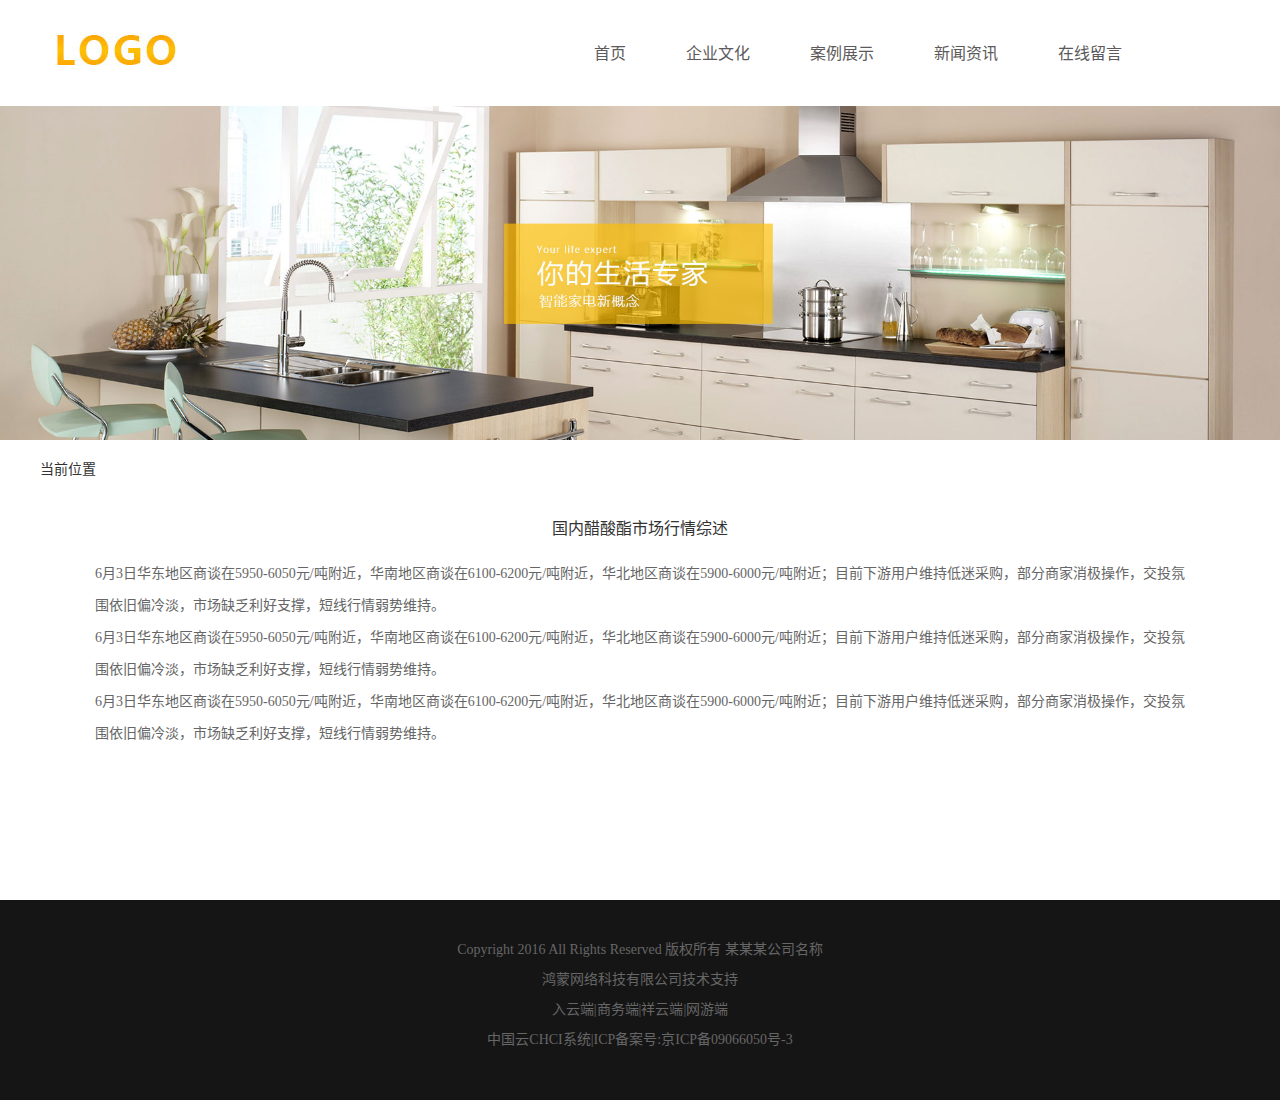
<file: water/page_page.htm>
<!DOCTYPE html>
<html lang="zh-CN">
  <head>
    <meta charset="utf-8">
    <meta http-equiv="X-UA-Compatible" content="IE=edge">
    <meta name="viewport" content="width=device-width, initial-scale=1">
    <!-- 上述3个meta标签*必须*放在最前面，任何其他内容都*必须*跟随其后！ -->
    <title>Bootstrap 101 Template</title>

    <!-- Bootstrap -->
    <link href="images/bootstrap.css" rel="stylesheet">
    <link rel="stylesheet" type="text/css" href="images/style.css"/>

    <!-- HTML5 shim and Respond.js for IE8 support of HTML5 elements and media queries -->
    <!-- WARNING: Respond.js doesn't work if you view the page via file:// -->
    <!--[if lt IE 9]>
      <script src="https://cdn.bootcss.com/html5shiv/3.7.3/html5shiv.min.js"></script>
      <script src="https://cdn.bootcss.com/respond.js/1.4.2/respond.min.js"></script>
    <![endif]-->
  </head>
  <body>
    
    <!--导航条-->
    	
    
	    <div class="container">
	    	<div class="row">
	    		<nav class="navbar navbar-itcts">
					  <div class="container-fluid">
					    <!-- Brand and toggle get grouped for better mobile display -->
					    <div class="navbar-header">
					      <button type="button" class="navbar-toggle collapsed" data-toggle="collapse" data-target="#bs-example-navbar-collapse-1" aria-expanded="false">
					        <span class="sr-only">Toggle navigation</span>
					        <span class="icon-bar"></span>
					        <span class="icon-bar"></span>
					        <span class="icon-bar"></span>
					      </button>
					      <a class="navbar-brand " href="#"><img src="images/logo.jpg"/></a>
					    </div>
					
					    <!-- Collect the nav links, forms, and other content for toggling -->
					    <div class="collapse navbar-collapse" id="bs-example-navbar-collapse-1">
					      <ul class="nav navbar-nav">
					        <li><a href="#">首页</a></li>
					        <li><a href="#">企业文化</a></li>
					        <li><a href="#">案例展示</a></li>
					        <li><a href="#">新闻资讯</a></li>
					        <li><a href="#">在线留言</a></li>
					        
					       
					      </ul>
					      
					    </div><!-- /.navbar-collapse -->
					  </div><!-- /.container-fluid -->
					</nav>
	    	</div>
	    </div>
    <!--banner-->
    <div class="container-fluid b">
    	<div class="row">
		
		<img src="images/banner.jpg"/>
			
		</div>
	</div>	
		
	<!--当前位置-->	
		<div class="container">
	    	<div class="row">
	    		<div class="col-md-12 col-sm-12 col-xs-12">
	    			<div class="row">
	    				<div class="point"><a>当前位置</a></div>
	    			</div>
	    		</div>
	    	</div>
	    </div>
		<!--图文列表-->
		<div class="container">
			<div class="row">
				
				
				
				
				
				<!--图文列表-->
				<div class="twxq  col-md-12 col-sm-12 col-xs-12">
					<h5>国内醋酸酯市场行情综述 </h5>
					<p>6月3日华东地区商谈在5950-6050元/吨附近，华南地区商谈在6100-6200元/吨附近，华北地区商谈在5900-6000元/吨附近；目前下游用户维持低迷采购，部分商家消极操作，交投氛围依旧偏冷淡，市场缺乏利好支撑，短线行情弱势维持。</p>
					<p>6月3日华东地区商谈在5950-6050元/吨附近，华南地区商谈在6100-6200元/吨附近，华北地区商谈在5900-6000元/吨附近；目前下游用户维持低迷采购，部分商家消极操作，交投氛围依旧偏冷淡，市场缺乏利好支撑，短线行情弱势维持。</p>
					<p>6月3日华东地区商谈在5950-6050元/吨附近，华南地区商谈在6100-6200元/吨附近，华北地区商谈在5900-6000元/吨附近；目前下游用户维持低迷采购，部分商家消极操作，交投氛围依旧偏冷淡，市场缺乏利好支撑，短线行情弱势维持。</p>
				</div>
			</div>
		</div>
	
	
	
	
	
	
	
	
	
	
	
		<!--foot-->
		<div class="container-fluid text-center foot">
			<div>
				<p>Copyright 2016 All Rights Reserved 版权所有 某某某公司名称</p>
				<p>鸿蒙网络科技有限公司技术支持</p>
				<p><a href="">入云端</a>|商务端|祥云端|网游端</p>
				<p>中国云CHCI系统|ICP备案号:京ICP备09066050号-3</p>
			</div>
		</div>
		
		
		
		
		
		

    <!-- jQuery (necessary for Bootstrap's JavaScript plugins) -->
    <script src="images/jquery.min.js"></script>
    <!-- Include all compiled plugins (below), or include individual files as needed -->
    <script src="images/bootstrap.js"></script>
  </body>
</html>
</file>
<file: water/images/style.css>
@charset "utf-8";



/*main1*/
.m1 div ul li p{
	font-weight: bold;
	font-family: "agency fb" !important;
	margin-top: -28px;
	margin-bottom: 8px;
}
.m1 div ul li img{
	display: inline;
	margin-top: 70px;
	margin-bottom: 12px;
	max-width: 80%;
	
}
.m1 div ul li em{
	width: 34px;
	margin-top: 20px;
	display: inline-block;
	border-bottom: 1px solid #FFC001;
}
.m1 div ul li span{
	width: 100%;
	display: inline-block;
}
@media (max-width: 767px) {
	.m1 div ul li img{
		margin-top: 30px;
		margin-bottom: 6px;
		max-width: 80%;
	}
	.m1 div ul li em{
		width: 34px;
		margin-top: 20px;
		display: inline-block;
		border-bottom: 1px solid #FFC001;
	}
	.m1 div ul li p{
		font-weight: bold;
		font-family: "agency fb" !important;
		margin-top: -26px;
		margin-bottom: 3px;
	}
}



/*main2*/
.m2{
	background: #FFC001;
	margin-top: 58px;
}
.m2 div div h3{
	font-size: 24px;
	color: #FFFFFF;
	margin-top: 28px;
	margin-bottom: 14px;
}
.m2 div div p{
	text-align: center ;
	display: inline-block;
	width: 55%;
	margin-bottom: 26px;
	color: #FFFFFF;
	line-height: 26px;
}

@media (max-width: 767px) {
	.m2 div div p{
		width: 100%;
		text-align: justify;
	}
	.m2{
		margin-top: 20px;
	}
	.m2 div div h3{
		margin-top: 12px;
		margin-bottom: 8px;
	}
	.m2 div div p{
		line-height: 20px;
		margin-bottom: 12px;
	}
}


/*main3*/
.m3{
	margin-top: 85px;
	margin-bottom: 120px;
}
.m3l {
	padding-left: 60px;
	padding-right: 88px;
}
.m3l h3{
	display: inline-block;
	font-size: 20px;
	padding-bottom: 8px;
	margin-bottom: 24px;
	border-bottom: 2px solid #ffc001;
}
.m3l p{
	font-size: 14px;
	line-height: 30px;
	text-align: justify;
}


.m3r img{
	max-width: 100%;
}
@media (max-width: 991px){
	.m3{
		margin-bottom: 85px;
	}
	.m3l {
		padding-left: 15px;
		padding-right: 15px;
	}
}
@media (max-width: 767px) {
	.m3{
		margin-top: 20px;
	}
	.m3l {
		padding-left: 15px;
		padding-right: 15px;
	}
	.m3l h3{
		font-size: 20px;
		margin-bottom: 2px;
	}
	.m3l p{
		line-height: 22px;
	}
	.m3{
		margin-bottom: 48px;
	}
}


/*main4*/
.m4t h3{
	padding-bottom: 10px;
	display: inline-block;
	margin-bottom: 50px;
	border-bottom: 2px solid #FFC001;
}
.m4{
	margin-bottom: 65px;
	text-align: center;
	margin-right: 16.667%;
}
.m4 > li{
	width: 20%;
	text-align: center;
	background: #efefef;
	border-radius: 20px;
	margin: 0 2.5%;
}
.m4 > li a{
	margin-right: 0;
	color: #333333;
	border-radius: 20px;
}
.m4 > li a{
	border-radius: 20px;
	border-right:0px;
	transition: .3s;
}
.m4 > li a:hover{
	background: #ffc001;
	color: #FFFFFF;
}
 .m4 > li.active > a:focus{
 	background: #ffc001;
	color: #FFFFFF;
 }
.tab-pane{
	width: 100%;
}
.tab-pane ul li{
	padding: 7.5px;
}
.tab-pane ul li a{
	width: 100%;
	display: inline-block;
	border: 1px solid #dedddd;
	transition: .3s;
}
.tab-pane ul li a img{
	width: 100%;
}
.tab-pane ul li a:hover{
	border: 1px solid #ffc001;
}
@media (max-width: 991px){
	.m4t h3 {
    	margin-bottom: 33px;
    }
    .m4{
    	margin-bottom: 25px;
    }
}
@media (max-width: 767px) {
	.m4 > li {
		width: 24%;
	    margin: 0px .5%;
	}
	.m4 {
		padding-right: 0px;
		margin-bottom: 16px;
	}
	.m4t h3 {
		margin-bottom: 18px;
	}
}
@media (max-width: 360px) {
	.tab-pane ul li{
		padding: 10px;
	}
	.m4 > li a {
		width:100% ;
		text-overflow: ellipsis;
		white-space: nowrap;
		overflow: hidden;
	}
}


@media(min-width: 1200px){
	.tab-pane ul li a img {
    	height: 285px;
	}
}
@media(min-width: 992px) and (max-width: 1199px) {
	.tab-pane ul li a img {
    	height: 228px;
	}
}
@media(min-width: 768px) and (max-width: 991px) {
	.tab-pane ul li a img {
    	height: 173px;
	}
}
@media(max-width: 767px) {
	.tab-pane ul li a img {
    	height: 367px;
	}
}
@media(min-width: 412px) and (max-width: 415px) {
	.tab-pane ul li a img {
    	height: 193px;
	}
}
@media(min-width: 360px) and (max-width: 375px) {
	.tab-pane ul li a img {
    	height: 170px;
	}
}
@media(min-width: 320px) and (max-width: 320px) {
	.tab-pane ul li a img {
    	height: 140px;
	}
}












/*main5*/
.m5bg{
	margin-top: 90px;
	background: url(m5.jpg) no-repeat;
	filter:"progid:DXImageTransform.Microsoft.AlphaImageLoader(sizingMethod='scale')";  
	-moz-background-size:100% 100%;  
    background-size:100% 100%;  
}
.m5l{
	display: inline-block;
	padding: 0 50px 0 40px;
}

.m5l h3{
	display: inline-block;
	font-size: 20px;
	margin-bottom: 15px;
	color: #FFFFFF;
	margin-top: 38px;
	padding-bottom: 12px;
	border-bottom: 2px solid #FFFFFF;
}
.m5l p{
	line-height: 26px;
	color: #FFFFFF;
	margin-bottom: 30px;
}

.m5r{
	display: inline-block;
	width: 50%;
}
.m5r img{
	width: 100%;
	margin-right: auto ;
}
@media (max-width: 991px) {
	
	.m5bg{
		padding-bottom: 20px;
		margin-top: 35px;
		background: #FFC001;
	}
	.m5l{
		padding: 0 30px;
	}
	.m5l h3{
		margin-top: 30px;
	}
	.m5l p{
		margin-bottom: 12px;
	}
}
@media (max-width: 767px) {
	.m5l{
		padding: 0 0px;
	}
	.m5l h3{
		margin-top: 17px;
	}
	.m5l p{
		line-height: 24px;
		margin-bottom: 5px;
	}
}



/*main6*/
.m6bg{
	padding-bottom: 36px;
	background: url(jianpan.png);
	filter:"progid:DXImageTransform.Microsoft.AlphaImageLoader(sizingMethod='scale')";  
	-moz-background-size:100% 100%;  
    background-size:100% 100%; 
}
.m6{
	padding: 0 100px;
}
.m6 h3{
	margin-top: 36px;
	color: #FFFFFF;
	font-size: 20px;
	margin-bottom: 24px;
}
.m6 p{
	font-size: 14px;
	line-height: 24px;
	color: #FFFFFF;
	margin-bottom: 4px;
}
@media (max-width: 991px) {
	.m6{
		padding: 0 40px;
	}
}
@media (max-width: 767px) {
	.m6bg{
		padding-bottom: 20px;
	}
	.m6{
		padding: 0 15px;
	}
	.m6 h3 {
	    margin-top: 22px;
	    margin-bottom: 16px;
	}
	.m6 p{
		line-height: 20px;
		margin-bottom: 4px;
	}
}


/*main7*/
.m7t{
	margin-top: 95px;
	text-align: center;
}
.m7t h3{
	display: inline-block;
	font-size: 20px;
	border-bottom: 2px solid #FFC001;
	padding-bottom: 18px;
	margin-bottom: 70px;
}
.m7 ul{
	display: inline-block;
	padding: 0 130px;
}
.m7 ul li{
	padding: 0 60px;
}
.m7 ul li img{
	width: 100%;
}

.m7b ul{
	display: inline-block;
	padding: 0 130px;
}
.m7b ul li{
	padding: 0 60px;
}
.m7b ul li a{
	width: 100%;
	text-decoration: none;
	display: inline-block;
}
.m7b ul li a:hover h3{
	color: #FFC001;
}
.m7b ul li a h3{
	display: inline-block;
	font-size: 16px;
	color: #333333;
	margin-top: 20px;
	margin-bottom: 14px;
	width:100% ;
	text-overflow: ellipsis;
	white-space: nowrap;
	overflow: hidden;
	transition: .3s;
}

.m7b ul li a p{
	font-size: 14px;
	color: #999999;
	line-height: 20px;
}
@media (max-width: 1199px) {
	.m7 ul li{
		padding: 0 20px;
	}
	.m7 ul{
		display: inline;
		padding: 0 0px;
	}
	.m7b ul li{
		padding: 0 20px;
	}
	.m7b ul{
		display: inline;
		padding: 0 0px;
	}
}
@media (max-width: 991px) {
	.m7b ul{
		padding: 0 0px;
	}
	.m7b ul li{
		padding: 0 20px;
	}
	.m7b ul{
		display: inline;
		padding: 0 0px;
	}
}
@media (max-width: 767px) {
	.m7t {
		margin-top: 35px;
		
	}
	.m7t h3{
		padding-bottom: 11px;
		margin-bottom: 24px;
	}
	.m7bg{
		padding: 0 5px;
	}
	.m7 ul li{
		padding: 0 5px;
	}
	.m7b ul li{
		padding: 0 5px;
	}
	.m7b ul li a h3 {
		margin-top:10px;
		font-size: 14px;
		margin-bottom: 2px;
	}
	.m7b ul li a p{
		font-size: 12px;
		line-height: 18px;
	}
	
}

/*foot*/

.foot{
	margin-top: 100px;
	background: #151515;
}
.foot div{
	margin-top: 35px;
	margin-bottom: 45px;
}
.foot div p{
	font-size: 14px;
	color: #666666;
	line-height: 30px;
}
.foot div p a{
	color: #666666;
	text-decoration: none;
	transition: .3s;
}
.foot div p a:hover{
	font-weight: bold;
	color: #F13A3A;
}
@media(max-width: 767px) {
	.foot{
		margin-top: 40px;
	}
	.foot div{
		margin-top: 20px;
		margin-bottom: 20px;
	}
	.foot div p{
		font-size: 12px;
		color: #666666;
		line-height: 24px;
	}
}


.b div img{
	width: 100%;
}


/*当前位置*/
.point{
	margin-top: 20px;
	margin-bottom: 40px;
}

.point a{
	text-decoration: none;
	font-size: 14px;
	color: #333333;
	font-family: "微软雅黑";
}



/*图文列表*/
.lmdh{
	padding: 0;
}
.lmdh li a{
	text-decoration: none;
	background: #efefef;
	display: inline-block;
	color: #333333;
	font-size: 14px;
	line-height: 42px;
	margin-bottom: 10px;
	transition: .3s;
	border-radius: 50px;
	width:100% ;
	text-overflow: ellipsis;
	white-space: nowrap;
	overflow: hidden;
}
.lmdh li a:hover{
	background: #ffc001;
	color: #FFFFFF;
}

.tw ul li{
	padding: 0 8px;
	margin-bottom: 18px;
}
.tw ul li a{
	border: 1px solid #dedddd;
	display: inline-block;
	transition: .3s;
}
.tw ul li a:hover{
	border: 1px solid #ffc001;
}
.tw ul li a img{
	width: 100%;
}
@media(max-width: 767px) {
	.lmdh{
		padding: 0 5px;
	}
	.lmdh li{
		padding:  0 5px;
	}
	.point{
		padding: 0 10px;
		margin-bottom: 26px;
	}
	.tw ul li{
		padding: 0 5px;
		margin-bottom: 10px;
	}
	.tw {
		padding: 0 5px;
	}

}

/*新闻列表*/
.xw ul{
	display: inline-block;
	margin-bottom: 50px;
}
.xw ul li{
	border-bottom: 1px solid #dedddd;
	padding: 0;
}
.xw ul li a{
	display: inline-block;
	text-decoration: none;
}
.xw ul li a h3{
	width: 100%;
	margin-bottom: 14px;
	margin-top: 34px;
	display: inline-block;
	color: #333333;
	font-size: 18px;
	transition: .3s;
}
.xw ul li a span{
	display: inline-block;
	color: #999999;
	font-size: 14px;
}
.xw ul li a p{
	color: #666666;
	font-size: 14px;
	line-height: 28px;
	margin-bottom: 10px;

}
.xw ul li a:hover h3{
	color: #F13A3A;
}

@media(max-width: 767px) {
	
    .xw ul li a h3 {
    	margin-bottom: 10px;
   		margin-top: 24px;
    }
    .xw ul li a p {
    	margin-bottom: 14px;
    	line-height: 26px;
    }
	.xwt span {
    	margin-bottom: 10px;
    }
	.xw ul li a h3{
		width: 100%;
		
		font-size: 16px;
	}
	.xw ul li a span{
		display: none;
	}
}




/*图文详情*/
.twxq{
	text-align: center;
	margin-bottom: 50px;
}
.twxq img{
	margin-top: 24px;
	max-width: 100%;
	margin-bottom: 24px;
}
.twxq p{
	text-align: left;
}
.twxq h5{
	font-size: 16px;
	color: #333333;
	font-family: "微软雅黑";
	margin-top: 0px;
	margin-bottom: 20px;
}
.twxq a span{
	font-size: 12px;
	color: #333333;
	font-family: "微软雅黑";
	padding-right: 10px;
}
.twxq a{
	margin-bottom: 20px;
	width: 100%;
	display: inline-block;
	margin-bottom: 20px;
}
.twxq a:hover{
	text-decoration: none;
}
.twxq a spqn{
	font-size: 12px;
	font-family: "微软雅黑";
	color: #333333;
	padding-left: 10px;
}
.twxq p{
	text-align: justify;
	font-size: 14px;
	font-family: "微软雅黑";
	color: #666666;
	line-height: 32px;
	padding-left:40px;
	padding-right: 40px;
}

@media (max-width: 767px) {
	.twxq{
		margin-bottom: 30px;
	}
	.twxq h5{
		margin-top: 25px;
		margin-bottom: 15px;
	}
	.twxq a{
		margin-bottom: 10px;
	}
	.twxq img{
		margin-top: 15px;
		margin-bottom: 15px;
	}
	.twxq p{
		line-height: 26px;
		padding-left:0px;
		padding-right: 0px;
	}
}

/*********翻页***********/
.page{
	padding: 20px 0;
	overflow:hidden;
	text-align:center;
}
.page.redfont{
	color:#fff;
	padding: 5px 10px ;
	background-color:#2975D3;
	border-left:3pxsolid#F1F1F1;
border-right:3pxsolid#F1F1F1;
}
.page{
	
color:#999;
}
.page a{
	color:#fff;
	padding: 5px 10px ;
	background-color:#02B2B5;
	margin:06px;
}
.page a:hover{
	background-color:#619ce6;
}
.page a:nth-of-type(1){
	color:#fff;
	padding: 5px 10px ;
	background-color:#02B2B5;	
}
.page a:nth-of-type(1):hover{
	background-color:#619ce6;
}

.page a:nth-of-type(2){
	color:#fff;
	padding: 5px 10px ;
	background-color:#02B2B5;
}
.page a:nth-of-type(2):hover{
	background-color:#619ce6;
}

.page.nextpage{
	padding: 5px 10px ;
	background-color:#2975D3;
	border-left:3pxsolid#fff;
	margin-left:5px;
}
.page.nextpage:hover{
	background-color:#619ce6;
}
.page.lastpage:hover{
	background-color:#619ce6;
}
.page.lastpage{
	padding: 5px 10px ;
	background-color:#2975D3;
}

@media (max-width:767px ){
	.page{
		margin-top: 30px;
	}
}


/*form*/
.lx h3{
	display: inline-block;
	margin-top: 60px;
	font-size: 20px;
	color: #666666;
	padding-bottom: 10px;
	border-bottom: 2px solid #ffc001;
	margin-bottom: 26px;
}
.lx p{
	line-height: 30px;
	font-size:14px ;
	color: #666666;
}

@media (max-width: 767px) {
	.lx h3{
		display: inline-block;
		margin-top: 20px;
		font-size: 20px;
		color: #666666;
		padding-bottom: 10px;
		border-bottom: 2px solid #ffc001;
		margin-bottom: 10px;
	}	
}

  
/* * * * * * * * * * * * *表单页          开始  * * * * * * * * * */

.form {padding-left: 0;}
.form input{ width: 100% !important;height: 48px;border: 1px solid #ccc !important;background: #fff !important;border-radius:0 !important;}
.form span{width:100% !important;color: #999 !important; font-size: 14px;line-height:35px ;
         text-align: left !important;
         margin-left: 0 !important;
}
.form textarea{ padding: 10px !important;border: 1px solid #ccc !important; width: 100% !important;background: #fff !important; height: 150px !important;
margin-left: 0 !important;}
.validatebox-invalid{ background-image: none !important; padding-left: 10px !important; background-color: #FCEDEA;}
.form .nine-add{width:120px !important; margin-left: 9px !important;transition: all 0.5s !important;}
.form .nine-add:hover{background: #A80000; color: #bb2200 }
.form .nine-username,.nine-sex,.nine-phone,.nine-message{ margin-left: 10px !important;margin-top:15px !important;}
.easyui-validatebox{ padding-left: 10px !important; color: #666;margin-left: 0 !important;}
.form .nine-btn-box{width:;margin:0 auto !important;margin-top: 15px !important;margin-left: 0;}
.form .nine-box{
	width: 90%;
    margin: 0 auto;
}
.form #sure{
	background: #F98836 !important;
	color: #fff !important;
	height: 42px !important;
	font-size: 16px;
}
/* * * * * * * * * * * * *表单页          结束  * * * * * * * * * */


















/*banner*/
.item img{
	width: 100%;
	height: 600px;
}

.banner div a img{
	width: 100%;
}



/*导航条*/
.top{
	background: #151515;
}

.navbar-toggle {
    margin-top: 32px;
    }
.navbar-brand img{
		width: 100%;
	}
.navbar-itcts .navbar-brand {
  color: #777;
}
.navbar-itcts .navbar-brand:hover,
.navbar-itcts .navbar-brand:focus {
  color: #5e5e5e;
  background-color: transparent;
}
.navbar-itcts .navbar-text {
  color: #777;
}
.navbar-itcts .navbar-nav > li > a {
  color: #5C5A5A;
  font-size: 16px;
  font-family: "微软雅黑";
  margin: 28px 15px 0 15px;
  border-bottom: 2px solid #FFFFFF;
  transition: .4s;
}
.navbar-itcts .navbar-nav > li > a:hover,
.navbar-itcts .navbar-nav > li > a:focus {
  background-color: transparent;
  border-bottom: 2px solid #ffc001;
}
.navbar-itcts .navbar-nav > .active > a,
.navbar-itcts .navbar-nav > .active > a:hover,
.navbar-itcts .navbar-nav > .active > a:focus {
  color: #555;
  background-color: #e7e7e7;
}
.navbar-itcts .navbar-nav > .disabled > a,
.navbar-itcts .navbar-nav > .disabled > a:hover,
.navbar-itcts .navbar-nav > .disabled > a:focus {
  color: #ccc;
  background-color: transparent;
}
.navbar-itcts .navbar-toggle {
  border-color: #ddd;
}
.navbar-itcts .navbar-toggle:hover,
.navbar-itcts .navbar-toggle:focus {
  background-color: #ddd;
}
.navbar-itcts .navbar-toggle .icon-bar {
  background-color: #888;
}
.navbar-itcts .navbar-collapse,
.navbar-itcts .navbar-form {
  border-color: #e7e7e7;
}
.navbar-itcts .navbar-nav > .open > a,
.navbar-itcts .navbar-nav > .open > a:hover,
.navbar-itcts .navbar-nav > .open > a:focus {
  color: #555;
  background-color: #e7e7e7;
}
@media (max-width: 1191px){

	.navbar-nav{
		width: 100%;
		margin: -42px;
		margin-top: -52px;
		margin-left: -36px;
		}
	.navbar {
		margin-bottom: 34px;
	}
}
@media (max-width: 992px){

}
@media (max-width: 767px) {

.container-fluid {
    margin-bottom: 0px;
    }
    .navbar {
		margin-bottom: 0px;
	}
	.navbar-nav{
		margin: 7.5px -15px;
	}
	.navbar-brand{
		margin-right:0px !important;
	}
  .navbar-itcts .navbar-nav .open .dropdown-menu > li > a {
    color: #777;
  }
  .navbar-itcts .navbar-nav > li > a {
	  margin: 5px 10px 0 10px;

	}
  .navbar-itcts .navbar-nav .open .dropdown-menu > li > a:hover,
  .navbar-itcts .navbar-nav .open .dropdown-menu > li > a:focus {
    color: #333;
    background-color: transparent;
  }
  .navbar-itcts .navbar-nav .open .dropdown-menu > .active > a,
  .navbar-itcts .navbar-nav .open .dropdown-menu > .active > a:hover,
  .navbar-itcts .navbar-nav .open .dropdown-menu > .active > a:focus {
    color: #555;
    background-color: #e7e7e7;
  }
  .navbar-itcts .navbar-nav .open .dropdown-menu > .disabled > a,
  .navbar-itcts .navbar-nav .open .dropdown-menu > .disabled > a:hover,
  .navbar-itcts .navbar-nav .open .dropdown-menu > .disabled > a:focus {
    color: #ccc;
    background-color: transparent;
  }
}
.navbar-itcts .navbar-link {
  color: #777;
}
.navbar-itcts .navbar-link:hover {
  color: #333;
}
.navbar-itcts .btn-link {
  color: #777;
}
.navbar-itcts .btn-link:hover,
.navbar-itcts .btn-link:focus {
  color: #333;
}
.navbar-itcts .btn-link[disabled]:hover,
fieldset[disabled] .navbar-itcts .btn-link:hover,
.navbar-itcts .btn-link[disabled]:focus,
fieldset[disabled] .navbar-itcts .btn-link:focus {
  color: #ccc;
}

@media (max-width: 499px) {
	.navbar-brand {
		width: 80%;
	}
	.navbar-toggle {
	    margin-top: 25px;
	}
	}
@media (max-width: 400px) {
	.tab-pane ul{
		margin-top: 10px;
	}
	.navbar-brand{
		width: 70% !important;
		height: 80% !important;
	}
	.navbar-brand img{
		height: 80% !important;
		width: 100%;
	}
	.navbar-toggle {
    margin-top: 27px ;
    }
    
	
}
@media (max-width: 380px) {
	.navbar-toggle {
    	margin-top: 14px;
    }
}
@media (max-width: 340px) {
	.navbar-toggle {
    	margin-top: 13px ;
    }
}

.navbar-brand{
	margin-right: 135px;
	height: 100%;
	display: inline-block;
	padding: 0 15px;
}
.navbar-brand img{
	height: 100%;
	display: inline-block;
}

.left em img{
	padding-left: 90%;
	margin-top: 95%;
	height: 8%;
}
.right em img{
	padding-right: 90%;
	margin-top: 95%;
	height: 8%;
}

.navbar-nav > li > a{
	padding-bottom: 8px;
}



body,ul,ol,h1,h2,h3,h4,h5,h6,p,input,select,textarea,dl,dd{margin: 0;padding: 0; font-family: "微软雅黑";}
ul,ol{list-style: none;}
input,select,textarea{background-color: transparent; border: none; outline: none;}
textarea{resize: none;}/*右下角的小尾巴*/
img{border: none; vertical-align: top; display:inline-block;}
a{text-decoration: none;}
em,i{ font-style:normal;}

.clearfix:after,.clearfix:before{content: "";display: table;}
.clearfix:after{clear: both;}
.clearfix{*zoom:1;}
</file>
